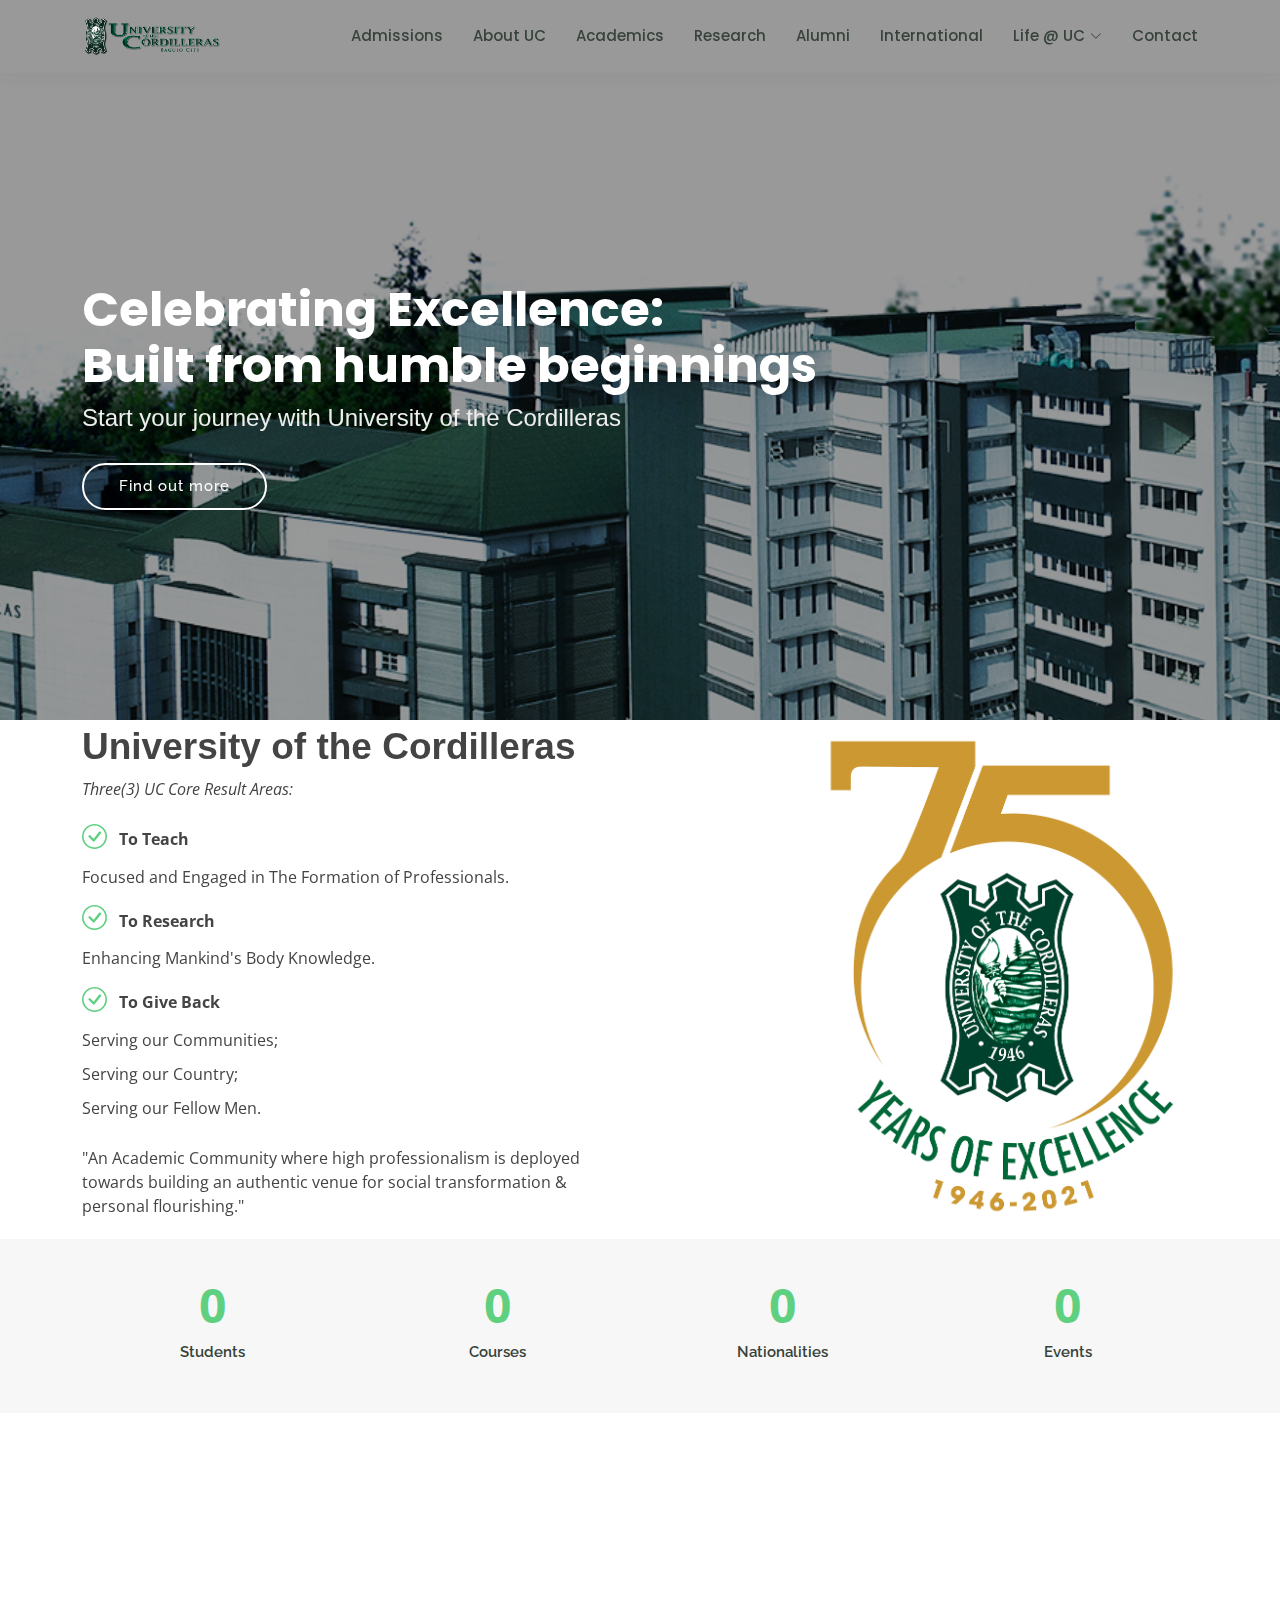
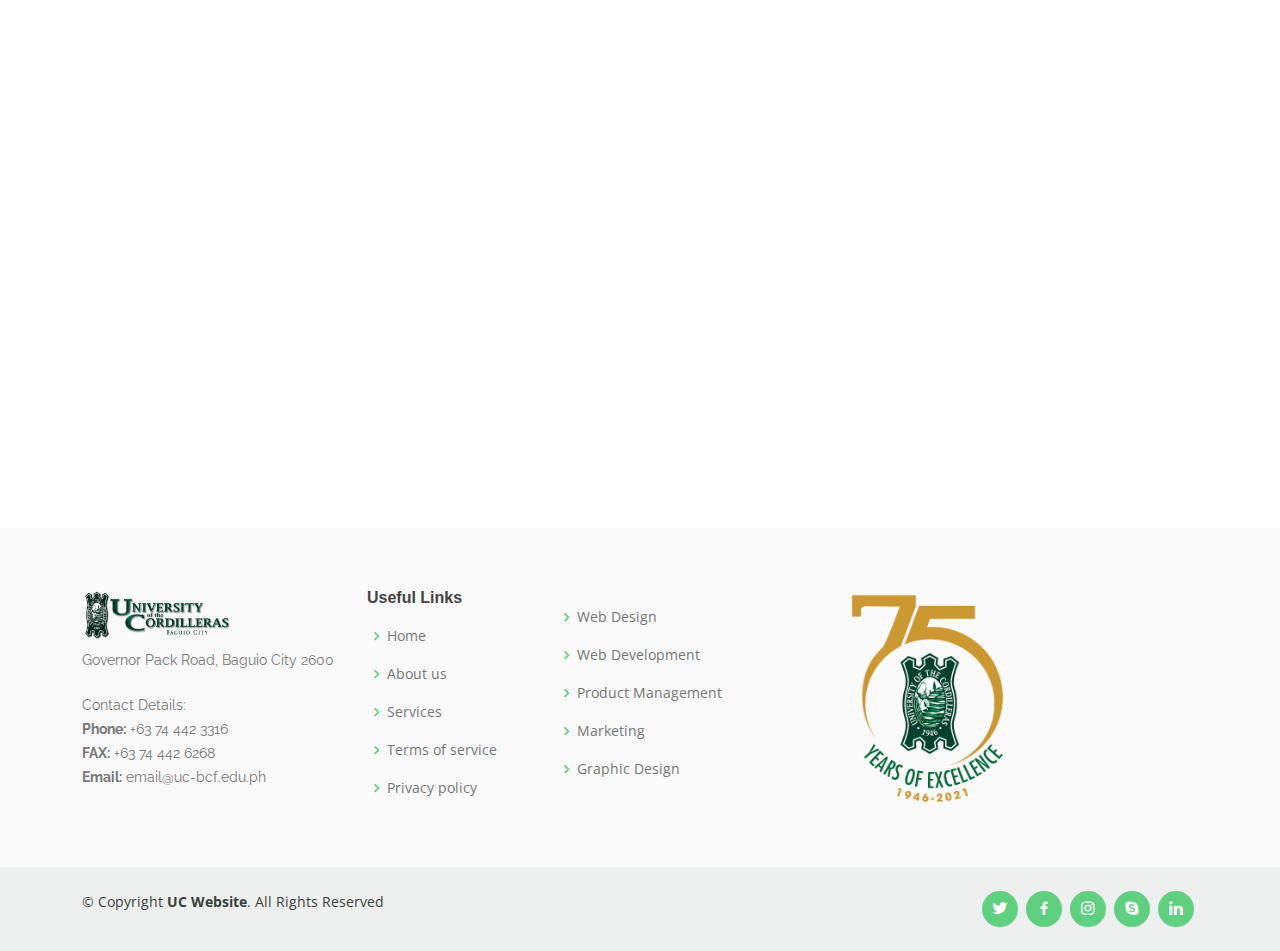
<file: index.html>
<!DOCTYPE html>
<html lang="en">

<head>
  <meta charset="utf-8">
  <meta content="width=device-width, initial-scale=1.0" name="viewport">

  <title>Admission - University of the Cordilleras</title>
  <meta content="" name="description">
  <meta content="" name="keywords">

  <!-- Favicons -->
  <link href="assets/img/logo.png" rel="icon">
  <link href="assets/img/logo.png" rel="apple-touch-icon">

  <!-- Google Fonts -->
  <link href="https://fonts.googleapis.com/css?family=Open+Sans:300,300i,400,400i,600,600i,700,700i|Raleway:300,300i,400,400i,500,500i,600,600i,700,700i|Poppins:300,300i,400,400i,500,500i,600,600i,700,700i" rel="stylesheet">

  <!-- Vendor CSS Files -->
  <link href="assets/vendor/animate.css/animate.min.css" rel="stylesheet">
  <link href="assets/vendor/aos/aos.css" rel="stylesheet">
  <link href="assets/vendor/bootstrap/css/bootstrap.min.css" rel="stylesheet">
  <link href="assets/vendor/bootstrap-icons/bootstrap-icons.css" rel="stylesheet">
  <link href="assets/vendor/boxicons/css/boxicons.min.css" rel="stylesheet">
  <link href="assets/vendor/remixicon/remixicon.css" rel="stylesheet">
  <link href="assets/vendor/swiper/swiper-bundle.min.css" rel="stylesheet">

  <!-- Template Main CSS File -->
  <link href="assets/css/style.css" rel="stylesheet">

  <!-- =======================================================
  * Template Name: Mentor - v4.7.0
  * Template URL: https://bootstrapmade.com/mentor-free-education-bootstrap-theme/
  * Author: BootstrapMade.com
  * License: https://bootstrapmade.com/license/
  ======================================================== -->
</head>

<body>

  <!-- ======= Header ======= -->
  <header id="header" class="fixed-top">
    <div class="container d-flex align-items-center">

      <h1 class="logo me-auto"><a href="index.html"> <img _ngcontent-gis-c18="" src="img/uc.png" alt="University of the Cordilleras" class="ng-tns-c18-0"> </a></h1>
      <!-- Uncomment below if you prefer to use an image logo -->
      <!-- <a href="index.html" class="logo me-auto"><img src="assets/img/logo.png" alt="" class="img-fluid"></a>-->

      <nav id="navbar" class="navbar order-last order-lg-0">
        <ul>
          <li><a href="index.html">Admissions</a></li>
          <li><a href="about.html">About UC</a></li>
          <li><a href="courses.html">Academics</a></li>
          <li><a href="trainers.html">Research</a></li>
          <li><a href="events.html">Alumni</a></li>
          <li><a href="pricing.html">International</a></li>

          <li class="dropdown"><a href="#"><span>Life @ UC</span> <i class="bi bi-chevron-down"></i></a>
            <ul>
              <li><a href="https://www.uc-bcf.edu.ph/career-center">Career Center</a></li>
              <li><a href="https://www.uc-bcf.edu.ph/center-for-creative-productions">Center for Creative Productions</a></li>
              <li><a href="https://www.uc-bcf.edu.ph/sports-development-office">Sports Development Office</a></li>
              <li><a href="https://www.uc-bcf.edu.ph/legal-aid-clinic">Legal Aid Clinic</a></li>
              <li><a href="https://www.uc-bcf.edu.ph/guidance-and-counseling">Guidance and Counseling</a></li>
              <li><a href="https://www.uc-bcf.edu.ph/libraries">Libraries</a></li>
              <li><a href="https://www.uc-bcf.edu.ph/registrar">Registrar</a></li>
              <li><a href="https://www.uc-bcf.edu.ph/student-welfare-and-development">Student and Welfare Development</a></li>
              <li><a href="https://www.uc-bcf.edu.ph/student-welfare-services">Student Welfare Services</a></li>
            </ul>
          </li>
          <li><a href="contact.html">Contact</a></li>
        </ul>
        <i class="bi bi-list mobile-nav-toggle"></i>
      </nav><!-- .navbar -->

     

    </div>
  </header><!-- End Header -->

  <!-- ======= Hero Section ======= -->
  
  <section id="hero"  class="d-flex justify-content-center align-items-center">
    <div class="container position-relative" data-aos="zoom-in" data-aos-delay="100">
      <h1>Celebrating Excellence:<br>Built from humble beginnings</h1>
      <h2>Start your journey with University of the Cordilleras</h2>
      <a href="courses.html" class="btn-get-started">Find out more</a>
    </div>
  </section><!-- End Hero -->

  <main id="main">

    <!-- ======= About Section Tanya ======= --> 
    <section id="about" class="about">
      <div class="container" data-aos="fade-up">

        <div class="row" >
          <div class="col-lg-6 order-1 order-lg-2" data-aos="fade-left" data-aos-delay="100">
            <img src="assets/img/uc2.jpg" height="400px" width="390px"  class="img-fluid" alt="" style="float:right;" >
          </div>
          <div class="col-lg-6 pt-4 pt-lg-0 order-2 order-lg-1 content">
            <h3>University of the Cordilleras</h3>
            <p class="fst-italic">
              Three(3) UC Core Result Areas:
            </p>
            <ul>
              <li><i class="bi bi-check-circle"></i> <b>To Teach </b> </li>
              <li>Focused and Engaged in The Formation of Professionals.</li>
              <li><i class="bi bi-check-circle"></i> <b>To Research </b> </li>
              <li>Enhancing Mankind's Body Knowledge.</li>
              <li><i class="bi bi-check-circle"></i> <b>To Give Back </b> </li>
              <li>Serving our Communities;</li>
              <li>Serving our Country;</li>
              <li>Serving our Fellow Men.</li>
            </ul>
            <p>
            "An Academic Community where high professionalism is deployed towards building an authentic venue for social transformation & personal flourishing."
            </p>

          </div>
        </div>

      </div>
    </section><!-- End About Section Tanya -->

    <!-- ======= Counts Section ======= -->
    <section id="counts" class="counts section-bg">
      <div class="container">

        <div class="row counters">

          <div class="col-lg-3 col-6 text-center">
            <span data-purecounter-start="0" data-purecounter-end="18000" data-purecounter-duration="1" class="purecounter"></span>
            <p>Students</p>
          </div>

          <div class="col-lg-3 col-6 text-center">
            <span data-purecounter-start="0" data-purecounter-end="10" data-purecounter-duration="1" class="purecounter"></span>
            <p>Courses</p>
          </div>

          <div class="col-lg-3 col-6 text-center">
            <span data-purecounter-start="0" data-purecounter-end="37" data-purecounter-duration="1" class="purecounter"></span>
            <p>Nationalities</p>
          </div>

          <div class="col-lg-3 col-6 text-center">
            <span data-purecounter-start="0" data-purecounter-end="399" data-purecounter-duration="1" class="purecounter"></span>
            <p>Events</p>
          </div>

        </div>

      </div>
    </section><!-- End Counts Section -->

    <!-- ======= Popular Courses Section ======= -->
    <section id="popular-courses" class="courses">
      <div class="container" data-aos="fade-up">

        <div class="section-title">
          <h2>Courses</h2>
          <p>Popular Courses</p>
        </div>

        <div class="row" data-aos="zoom-in" data-aos-delay="100">

          <div class="col-lg-4 col-md-6 d-flex align-items-stretch">
            <div class="course-item">
              <img src="assets/img/it.jpg" class="img-fluid" alt="...">
              <div class="course-content">
                <div class="d-flex justify-content-between align-items-center mb-3">
                  <h4>Information Technology</h4>
                  <p class="price"></p>
                </div>

                <h3><a href="https://www.uc-bcf.edu.ph/college/of/information-technology-and-computer-science">Information Technology & Computer Science</a></h3>
                <p>The CITCS mission is to provide competent instruction geared towards the development of responsible Information Technology (IT) professionals equipped with skills and strong moral values, thus, becoming the preferred source of services and manpower.</p>
                <div class="trainer d-flex justify-content-between align-items-center">
                  <div class="trainer-profile d-flex align-items-center">
                    <img src="assets/img/citcs.png" class="img-fluid" alt="">
                    <span>IT & CS</span>
                  </div>
                  <div class="trainer-rank d-flex align-items-center">
                    <i class="bx bx-user"></i>&nbsp;50
                    &nbsp;&nbsp;
                    <i class="bx bx-heart"></i>&nbsp;65
                  </div>
                </div>
              </div>
            </div>
          </div> <!-- End Course Item-->

          <div class="col-lg-4 col-md-6 d-flex align-items-stretch mt-4 mt-md-0">
            <div class="course-item">
              <img src="assets/img/pulis.jpg" class="img-fluid" alt="...">
              <div class="course-content">
                <div class="d-flex justify-content-between align-items-center mb-3">
                  <h4>Crimimology</h4>
                  <p class="price"></p>
                </div>

                <h3><a href="https://www.uc-bcf.edu.ph/college/of/criminal-justice-education">Criminal Juctice Education</a></h3>
                <p>The College of Criminal Justice Education, adhering to the UC Philosophy, recognizes its vital role in enhancing relevant and responsive education in the field of Criminal Justice. Into the 21st century, the College of Criminal Justice Education as a center of excellence envisions itself as an institution providing quality instruction and effective. </p>
                <div class="trainer d-flex justify-content-between align-items-center">
                  <div class="trainer-profile d-flex align-items-center">
                    <img src="assets/img/ccje_logo.png" class="img-fluid" alt="">
                    <span>Criminology</span>
                  </div>
                  <div class="trainer-rank d-flex align-items-center">
                    <i class="bx bx-user"></i>&nbsp;35
                    &nbsp;&nbsp;
                    <i class="bx bx-heart"></i>&nbsp;42
                  </div>
                </div>
              </div>
            </div>
          </div> <!-- End Course Item-->

          <div class="col-lg-4 col-md-6 d-flex align-items-stretch mt-4 mt-lg-0">
            <div class="course-item">
              <img src="assets/img/nurse.jpg" class="img-fluid" alt="...">
              <div class="course-content">
                <div class="d-flex justify-content-between align-items-center mb-3">
                  <h4>Nursing</h4>
                  <p class="price"></p>
                </div>

                <h3><a href="https://www.uc-bcf.edu.ph/college/of/nursing">Nursing</a></h3>
                <p>UC College of Nursing envisions itself as a community of dedicated, responsible scholars providing quality education to develop committed, compassionate and culturally bound professional nurses.</p>
                <div class="trainer d-flex justify-content-between align-items-center">
                  <div class="trainer-profile d-flex align-items-center">
                    <img src="assets/img/nor.png" class="img-fluid" alt="">
                    <span>Nursing</span>
                  </div>
                  <div class="trainer-rank d-flex align-items-center">
                    <i class="bx bx-user"></i>&nbsp;20
                    &nbsp;&nbsp;
                    <i class="bx bx-heart"></i>&nbsp;85
                  </div>
                </div>
              </div>
            </div>
          </div> <!-- End Course Item-->

        </div>

      </div>
    </section><!-- End Popular Courses Section -->

  </main><!-- End #main -->

  <!-- ======= Footer ======= -->
  <footer id="footer">

    <div class="footer-top">
      <div class="container">
        <div class="row">

          <div class="col-lg-3 col-md-6 footer-contact">
          <h1 class="logo me-auto"><a href="index.html"></a> <img _ngcontent-gis-c18="" src="img/uc.png" height="50px" width="150px" alt="University of the Cordilleras" class="ng-tns-c18-0" > </h1>
            <p>
             Governor Pack Road, Baguio City 2600 </p> <br>

             <p>  Contact Details:  </p>
             <p>
              <strong>Phone:</strong>  +63 74 442 3316<br>
              <strong>FAX:</strong> +63 74 442 6268<br>
              <strong>Email:</strong>  email@uc-bcf.edu.ph<br>
            </p>
          </div>

          <div class="col-lg-2 col-md-6 footer-links">
            <h4>Useful Links</h4>
            <ul>
              <li><i class="bx bx-chevron-right"></i> <a href="#">Home</a></li>
              <li><i class="bx bx-chevron-right"></i> <a href="#">About us</a></li>
              <li><i class="bx bx-chevron-right"></i> <a href="#">Services</a></li>
              <li><i class="bx bx-chevron-right"></i> <a href="#">Terms of service</a></li>
              <li><i class="bx bx-chevron-right"></i> <a href="#">Privacy policy</a></li>
            </ul>
          </div>

          <div class="col-lg-3 col-md-6 footer-links">
            <h4></h4>
            <ul>
              <li><i class="bx bx-chevron-right"></i> <a href="#">Web Design</a></li>
              <li><i class="bx bx-chevron-right"></i> <a href="#">Web Development</a></li>
              <li><i class="bx bx-chevron-right"></i> <a href="#">Product Management</a></li>
              <li><i class="bx bx-chevron-right"></i> <a href="#">Marketing</a></li>
              <li><i class="bx bx-chevron-right"></i> <a href="#">Graphic Design</a></li>
            </ul>
          </div>

          <div class="col-lg-4 col-md-6 footer-newsletter">
            <img src="assets/img/uc2.jpg" height="150px" width="172px" class="img-fluid" alt="">
          </div>

        </div>
      </div>
    </div>

    <div class="container d-md-flex py-4">

      <div class="me-md-auto text-center text-md-start">
        <div class="copyright">
          &copy; Copyright <strong><span>UC Website</span></strong>. All Rights Reserved
        </div>
        <div class="credits">
          <!-- All the links in the footer should remain intact. -->
          <!-- You can delete the links only if you purchased the pro version. -->
          <!-- Licensing information: https://bootstrapmade.com/license/ -->
          <!-- Purchase the pro version with working PHP/AJAX contact form: https://bootstrapmade.com/mentor-free-education-bootstrap-theme/ -->
        </div>
      </div>
      <div class="social-links text-center text-md-right pt-3 pt-md-0">
        <a href="#" class="twitter"><i class="bx bxl-twitter"></i></a>
        <a href="#" class="facebook"><i class="bx bxl-facebook"></i></a>
        <a href="#" class="instagram"><i class="bx bxl-instagram"></i></a>
        <a href="#" class="google-plus"><i class="bx bxl-skype"></i></a>
        <a href="#" class="linkedin"><i class="bx bxl-linkedin"></i></a>
      </div>
    </div>
  </footer><!-- End Footer -->

  <div id="preloader"></div>
  <a href="#" class="back-to-top d-flex align-items-center justify-content-center"><i class="bi bi-arrow-up-short"></i></a>

  <!-- Vendor JS Files -->
  <script src="assets/vendor/purecounter/purecounter.js"></script>
  <script src="assets/vendor/aos/aos.js"></script>
  <script src="assets/vendor/bootstrap/js/bootstrap.bundle.min.js"></script>
  <script src="assets/vendor/swiper/swiper-bundle.min.js"></script>
  <script src="assets/vendor/php-email-form/validate.js"></script>

  <!-- Template Main JS File -->
  <script src="assets/js/main.js"></script>

</body>

</html>
</file>
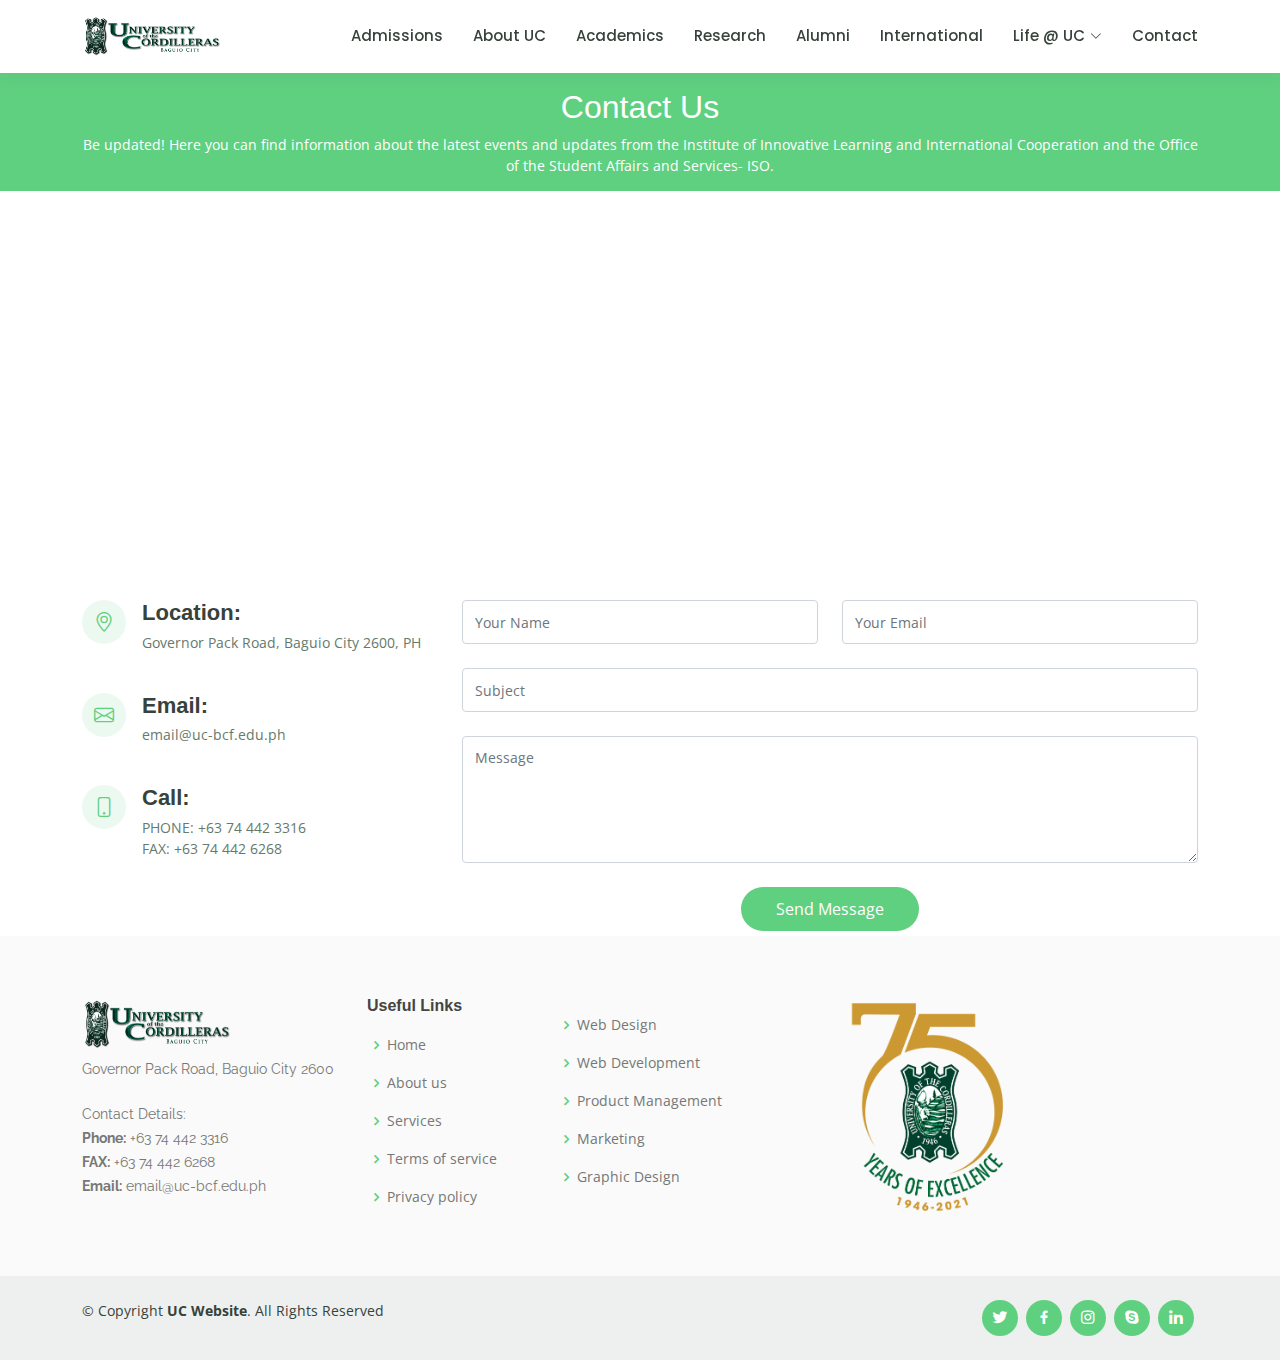
<file: contact.html>
<!DOCTYPE html>
<html lang="en">

<head>
  <meta charset="utf-8">
  <meta content="width=device-width, initial-scale=1.0" name="viewport">

  <title>Contact - University of the Cordilleras</title>
  <meta content="" name="description">
  <meta content="" name="keywords">

  <!-- Favicons -->
  <link href="assets/img/logo.png" rel="icon">
  <link href="assets/img/apple-touch-icon.png" rel="apple-touch-icon">

  <!-- Google Fonts -->
  <link href="https://fonts.googleapis.com/css?family=Open+Sans:300,300i,400,400i,600,600i,700,700i|Raleway:300,300i,400,400i,500,500i,600,600i,700,700i|Poppins:300,300i,400,400i,500,500i,600,600i,700,700i" rel="stylesheet">

  <!-- Vendor CSS Files -->
  <link href="assets/vendor/animate.css/animate.min.css" rel="stylesheet">
  <link href="assets/vendor/aos/aos.css" rel="stylesheet">
  <link href="assets/vendor/bootstrap/css/bootstrap.min.css" rel="stylesheet">
  <link href="assets/vendor/bootstrap-icons/bootstrap-icons.css" rel="stylesheet">
  <link href="assets/vendor/boxicons/css/boxicons.min.css" rel="stylesheet">
  <link href="assets/vendor/remixicon/remixicon.css" rel="stylesheet">
  <link href="assets/vendor/swiper/swiper-bundle.min.css" rel="stylesheet">

  <!-- Template Main CSS File -->
  <link href="assets/css/style.css" rel="stylesheet">

  <!-- =======================================================
  * Template Name: Mentor - v4.7.0
  * Template URL: https://bootstrapmade.com/mentor-free-education-bootstrap-theme/
  * Author: BootstrapMade.com
  * License: https://bootstrapmade.com/license/
  ======================================================== -->
</head>

<body>

  <!-- ======= Header ======= -->
  <header id="header" class="fixed-top">
    <div class="container d-flex align-items-center">

        <h1 class="logo me-auto"><a href="index.html"> <img _ngcontent-gis-c18="" src="img/uc.png" alt="University of the Cordilleras" class="ng-tns-c18-0"> </a></h1>
      <!-- Uncomment below if you prefer to use an image logo -->
      

     <nav id="navbar" class="navbar order-last order-lg-0">
        <ul>
          <li><a href="index.html">Admissions</a></li>
          <li><a href="about.html">About UC</a></li>
          <li><a href="courses.html">Academics</a></li>
          <li><a href="trainers.html">Research</a></li>
          <li><a href="events.html">Alumni</a></li>
          <li><a href="pricing.html">International</a></li>

          <li class="dropdown"><a href="#"><span>Life @ UC</span> <i class="bi bi-chevron-down"></i></a>
            <ul>
              <li><a href="https://www.uc-bcf.edu.ph/career-center">Career Center</a></li>
              <li><a href="https://www.uc-bcf.edu.ph/center-for-creative-productions">Center for Creative Productions</a></li>
              <li><a href="https://www.uc-bcf.edu.ph/sports-development-office">Sports Development Office</a></li>
              <li><a href="https://www.uc-bcf.edu.ph/legal-aid-clinic">Legal Aid Clinic</a></li>
              <li><a href="https://www.uc-bcf.edu.ph/guidance-and-counseling">Guidance and Counseling</a></li>
              <li><a href="https://www.uc-bcf.edu.ph/libraries">Libraries</a></li>
              <li><a href="https://www.uc-bcf.edu.ph/registrar">Registrar</a></li>
              <li><a href="https://www.uc-bcf.edu.ph/student-welfare-and-development">Student and Welfare Development</a></li>
              <li><a href="https://www.uc-bcf.edu.ph/student-welfare-services">Student Welfare Services</a></li>
            </ul>
          </li>
          <li><a href="contact.html">Contact</a></li>
        </ul>
        <i class="bi bi-list mobile-nav-toggle"></i>
      </nav><!-- .navbar -->
      

    </div>
  </header><!-- End Header -->
  <main id="main">

    <!-- ======= Breadcrumbs ======= -->
    <div class="breadcrumbs" data-aos="fade-in">
      <div class="container">
        <h2>Contact Us</h2>
        <p>Be updated! Here you can find information about the latest events and updates from the Institute of Innovative Learning and International Cooperation and the Office of the Student Affairs and Services- ISO. </p>
      </div>
    </div><!-- End Breadcrumbs -->

    <!-- ======= Contact Section ======= -->
    <section id="contact" class="contact">
      <div data-aos="fade-up">
        <iframe style="border:0; width: 100%; height: 350px;" src="https://www.google.com/maps/embed?pb=!1m18!1m12!1m3!1d3827.31534322648!2d120.59566321541841!3d16.408803334605125!2m3!1f0!2f0!3f0!3m2!1i1024!2i768!4f13.1!3m3!1m2!1s0x3391a1426d6ff0fd%3A0xfe9ac4d43fc84157!2sUniversity+of+the+Cordilleras!5e0!3m2!1sen!2sph!4v1449209258816"></iframe>
      </div>

      <div class="container" data-aos="fade-up">

        <div class="row mt-5">

          <div class="col-lg-4">
            <div class="info">
              <div class="address">
                <i class="bi bi-geo-alt"></i>
                <h4>Location:</h4>
                <p>Governor Pack Road, Baguio City 2600, PH</p>
              </div>

              <div class="email">
                <i class="bi bi-envelope"></i>
                <h4>Email:</h4>
                <p> email@uc-bcf.edu.ph</p>
              </div>

              <div class="phone">
                <i class="bi bi-phone"></i>
                <h4>Call:</h4>
                <p>PHONE: +63 74 442 3316</p>
                <p>FAX: +63 74 442 6268</p>
              </div>

            </div>

          </div>

          <div class="col-lg-8 mt-5 mt-lg-0">

            <form action="forms/contact.php" method="post" role="form" class="php-email-form">
              <div class="row">
                <div class="col-md-6 form-group">
                  <input type="text" name="name" class="form-control" id="name" placeholder="Your Name" required>
                </div>
                <div class="col-md-6 form-group mt-3 mt-md-0">
                  <input type="email" class="form-control" name="email" id="email" placeholder="Your Email" required>
                </div>
              </div>
              <div class="form-group mt-3">
                <input type="text" class="form-control" name="subject" id="subject" placeholder="Subject" required>
              </div>
              <div class="form-group mt-3">
                <textarea class="form-control" name="message" rows="5" placeholder="Message" required></textarea>
              </div>
              <div class="my-3">
                <div class="loading">Loading</div>
                <div class="error-message"></div>
                <div class="sent-message">Your message has been sent. Thank you!</div>
              </div>
              <div class="text-center"><button type="submit">Send Message</button></div>
            </form>

          </div>

        </div>

      </div>
    </section><!-- End Contact Section -->

  </main><!-- End #main -->

   <!-- ======= Footer ======= -->
  <footer id="footer">

    <div class="footer-top">
      <div class="container">
        <div class="row">

          <div class="col-lg-3 col-md-6 footer-contact">
          <h1 class="logo me-auto"><a href="index.html"></a> <img _ngcontent-gis-c18="" src="img/uc.png" height="50px" width="150px" alt="University of the Cordilleras" class="ng-tns-c18-0" > </h1>
            <p>
             Governor Pack Road, Baguio City 2600 </p> <br>

             <p>  Contact Details:  </p>
             <p>
              <strong>Phone:</strong>  +63 74 442 3316<br>
              <strong>FAX:</strong> +63 74 442 6268<br>
              <strong>Email:</strong>  email@uc-bcf.edu.ph<br>
            </p>
          </div>

          <div class="col-lg-2 col-md-6 footer-links">
            <h4>Useful Links</h4>
            <ul>
              <li><i class="bx bx-chevron-right"></i> <a href="#">Home</a></li>
              <li><i class="bx bx-chevron-right"></i> <a href="#">About us</a></li>
              <li><i class="bx bx-chevron-right"></i> <a href="#">Services</a></li>
              <li><i class="bx bx-chevron-right"></i> <a href="#">Terms of service</a></li>
              <li><i class="bx bx-chevron-right"></i> <a href="#">Privacy policy</a></li>
            </ul>
          </div>

          <div class="col-lg-3 col-md-6 footer-links">
            <h4></h4>
            <ul>
              <li><i class="bx bx-chevron-right"></i> <a href="#">Web Design</a></li>
              <li><i class="bx bx-chevron-right"></i> <a href="#">Web Development</a></li>
              <li><i class="bx bx-chevron-right"></i> <a href="#">Product Management</a></li>
              <li><i class="bx bx-chevron-right"></i> <a href="#">Marketing</a></li>
              <li><i class="bx bx-chevron-right"></i> <a href="#">Graphic Design</a></li>
            </ul>
          </div>

          <div class="col-lg-4 col-md-6 footer-newsletter">
            <img src="assets/img/uc2.jpg" height="150px" width="172px" class="img-fluid" alt="">
          </div>

        </div>
      </div>
    </div>

    <div class="container d-md-flex py-4">

      <div class="me-md-auto text-center text-md-start">
        <div class="copyright">
          &copy; Copyright <strong><span>UC Website</span></strong>. All Rights Reserved
        </div>
        <div class="credits">
          <!-- All the links in the footer should remain intact. -->
          <!-- You can delete the links only if you purchased the pro version. -->
          <!-- Licensing information: https://bootstrapmade.com/license/ -->
          <!-- Purchase the pro version with working PHP/AJAX contact form: https://bootstrapmade.com/mentor-free-education-bootstrap-theme/ -->
        </div>
      </div>
      <div class="social-links text-center text-md-right pt-3 pt-md-0">
        <a href="#" class="twitter"><i class="bx bxl-twitter"></i></a>
        <a href="#" class="facebook"><i class="bx bxl-facebook"></i></a>
        <a href="#" class="instagram"><i class="bx bxl-instagram"></i></a>
        <a href="#" class="google-plus"><i class="bx bxl-skype"></i></a>
        <a href="#" class="linkedin"><i class="bx bxl-linkedin"></i></a>
      </div>
    </div>
  </footer><!-- End Footer -->

  <div id="preloader"></div>
  <a href="#" class="back-to-top d-flex align-items-center justify-content-center"><i class="bi bi-arrow-up-short"></i></a>

  <!-- Vendor JS Files -->
  <script src="assets/vendor/purecounter/purecounter.js"></script>
  <script src="assets/vendor/aos/aos.js"></script>
  <script src="assets/vendor/bootstrap/js/bootstrap.bundle.min.js"></script>
  <script src="assets/vendor/swiper/swiper-bundle.min.js"></script>
  <script src="assets/vendor/php-email-form/validate.js"></script>

  <!-- Template Main JS File -->
  <script src="assets/js/main.js"></script>

</body>

</html>
</file>
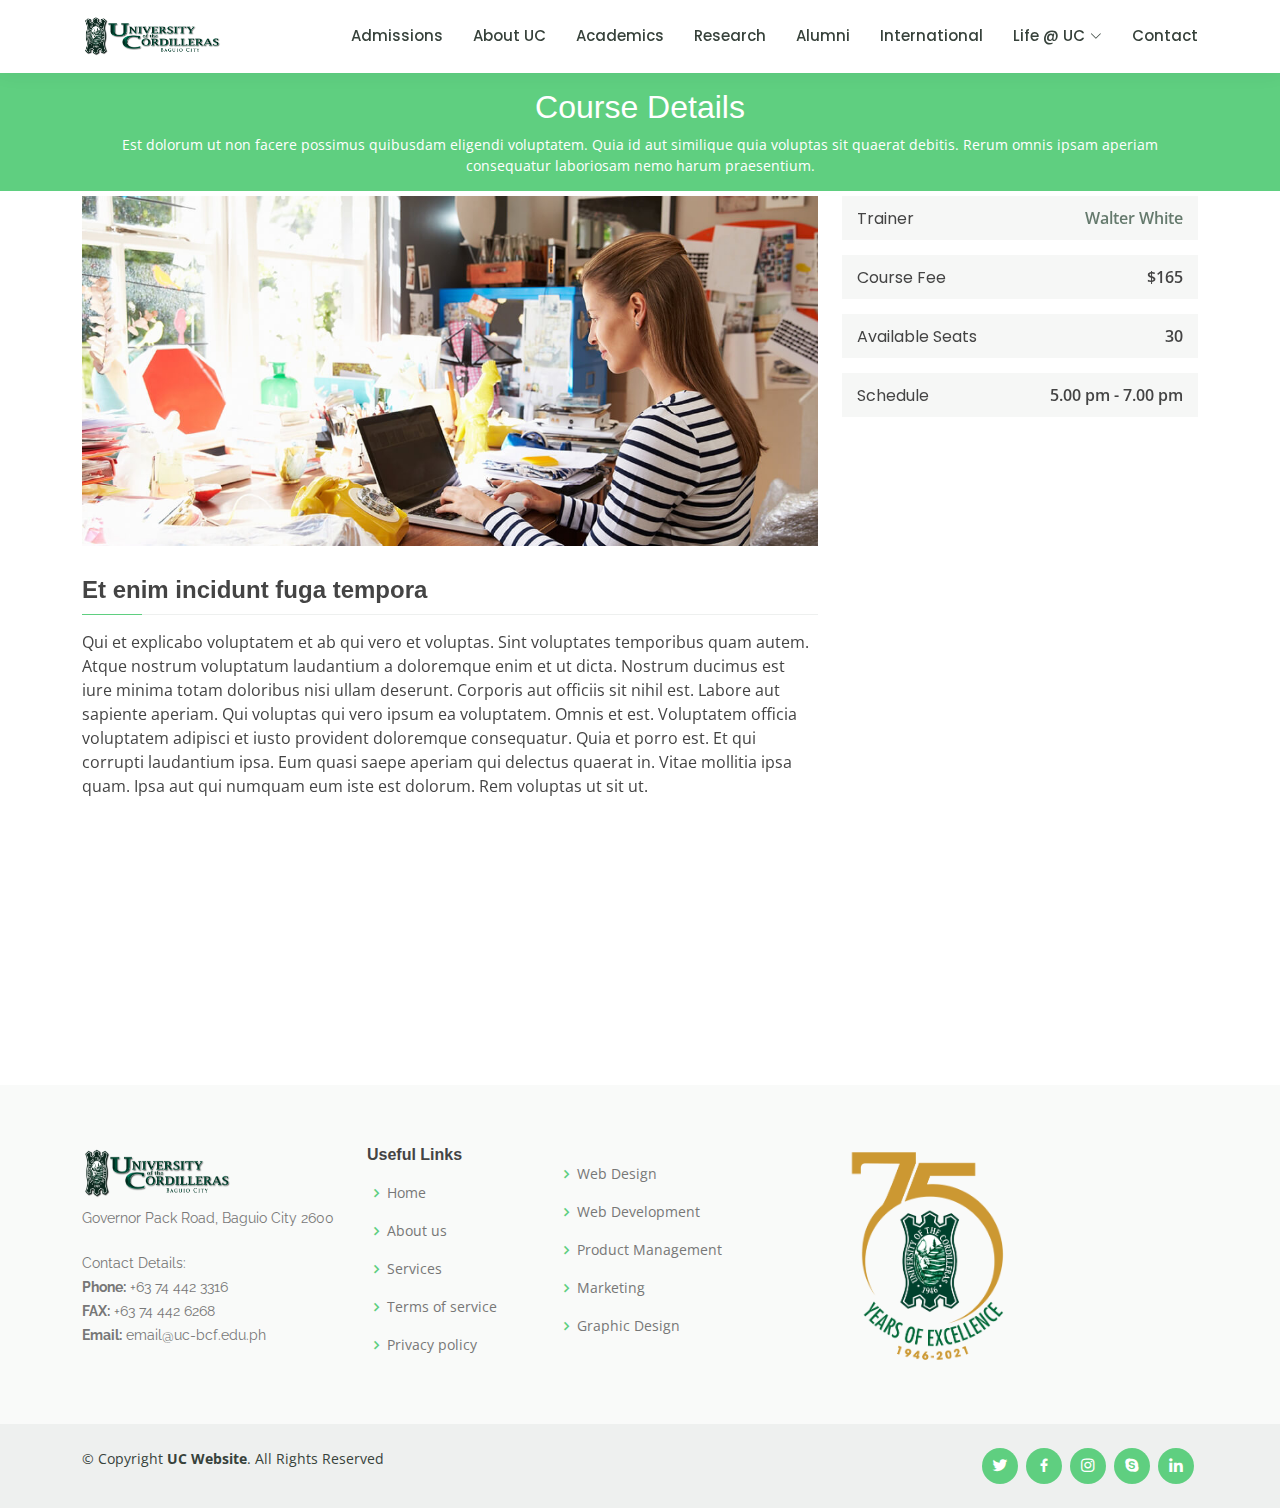
<file: course-details.html>
<!DOCTYPE html>
<html lang="en">

<head>
  <meta charset="utf-8">
  <meta content="width=device-width, initial-scale=1.0" name="viewport">

  <title>Course Details - University of the Cordilleras</title>
  <meta content="" name="description">
  <meta content="" name="keywords">

  <!-- Favicons -->
  <link href="assets/img/logo.png" rel="icon">
  <link href="assets/img/apple-touch-icon.png" rel="apple-touch-icon">

  <!-- Google Fonts -->
  <link href="https://fonts.googleapis.com/css?family=Open+Sans:300,300i,400,400i,600,600i,700,700i|Raleway:300,300i,400,400i,500,500i,600,600i,700,700i|Poppins:300,300i,400,400i,500,500i,600,600i,700,700i" rel="stylesheet">

  <!-- Vendor CSS Files -->
  <link href="assets/vendor/animate.css/animate.min.css" rel="stylesheet">
  <link href="assets/vendor/aos/aos.css" rel="stylesheet">
  <link href="assets/vendor/bootstrap/css/bootstrap.min.css" rel="stylesheet">
  <link href="assets/vendor/bootstrap-icons/bootstrap-icons.css" rel="stylesheet">
  <link href="assets/vendor/boxicons/css/boxicons.min.css" rel="stylesheet">
  <link href="assets/vendor/remixicon/remixicon.css" rel="stylesheet">
  <link href="assets/vendor/swiper/swiper-bundle.min.css" rel="stylesheet">

  <!-- Template Main CSS File -->
  <link href="assets/css/style.css" rel="stylesheet">

  <!-- =======================================================
  * Template Name: Mentor - v4.7.0
  * Template URL: https://bootstrapmade.com/mentor-free-education-bootstrap-theme/
  * Author: BootstrapMade.com
  * License: https://bootstrapmade.com/license/
  ======================================================== -->
</head>

<body>

  <!-- ======= Header ======= -->
  <header id="header" class="fixed-top">
    <div class="container d-flex align-items-center">

        <h1 class="logo me-auto"><a href="index.html"> <img _ngcontent-gis-c18="" src="img/uc.png" alt="University of the Cordilleras" class="ng-tns-c18-0"> </a></h1>
      <!-- Uncomment below if you prefer to use an image logo -->
     

     <nav id="navbar" class="navbar order-last order-lg-0">
        <ul>
          <li><a href="index.html">Admissions</a></li>
          <li><a href="about.html">About UC</a></li>
          <li><a href="courses.html">Academics</a></li>
          <li><a href="trainers.html">Research</a></li>
          <li><a href="events.html">Alumni</a></li>
          <li><a href="pricing.html">International</a></li>

          <li class="dropdown"><a href="#"><span>Life @ UC</span> <i class="bi bi-chevron-down"></i></a>
            <ul>
              <li><a href="https://www.uc-bcf.edu.ph/career-center">Career Center</a></li>
              <li><a href="https://www.uc-bcf.edu.ph/center-for-creative-productions">Center for Creative Productions</a></li>
              <li><a href="https://www.uc-bcf.edu.ph/sports-development-office">Sports Development Office</a></li>
              <li><a href="https://www.uc-bcf.edu.ph/legal-aid-clinic">Legal Aid Clinic</a></li>
              <li><a href="https://www.uc-bcf.edu.ph/guidance-and-counseling">Guidance and Counseling</a></li>
              <li><a href="https://www.uc-bcf.edu.ph/libraries">Libraries</a></li>
              <li><a href="https://www.uc-bcf.edu.ph/registrar">Registrar</a></li>
              <li><a href="https://www.uc-bcf.edu.ph/student-welfare-and-development">Student and Welfare Development</a></li>
              <li><a href="https://www.uc-bcf.edu.ph/student-welfare-services">Student Welfare Services</a></li>
            </ul>
          </li>
          <li><a href="contact.html">Contact</a></li>
        </ul>
        <i class="bi bi-list mobile-nav-toggle"></i>
      </nav><!-- .navbar -->
      

    </div>
  </header><!-- End Header -->
  <main id="main">

    <!-- ======= Breadcrumbs ======= -->
    <div class="breadcrumbs" data-aos="fade-in">
      <div class="container">
        <h2>Course Details</h2>
        <p>Est dolorum ut non facere possimus quibusdam eligendi voluptatem. Quia id aut similique quia voluptas sit quaerat debitis. Rerum omnis ipsam aperiam consequatur laboriosam nemo harum praesentium. </p>
      </div>
    </div><!-- End Breadcrumbs -->

    <!-- ======= Cource Details Section ======= -->
    <section id="course-details" class="course-details">
      <div class="container" data-aos="fade-up">

        <div class="row">
          <div class="col-lg-8">
            <img src="assets/img/course-details.jpg" class="img-fluid" alt="">
            <h3>Et enim incidunt fuga tempora</h3>
            <p>
              Qui et explicabo voluptatem et ab qui vero et voluptas. Sint voluptates temporibus quam autem. Atque nostrum voluptatum laudantium a doloremque enim et ut dicta. Nostrum ducimus est iure minima totam doloribus nisi ullam deserunt. Corporis aut officiis sit nihil est. Labore aut sapiente aperiam.
              Qui voluptas qui vero ipsum ea voluptatem. Omnis et est. Voluptatem officia voluptatem adipisci et iusto provident doloremque consequatur. Quia et porro est. Et qui corrupti laudantium ipsa.
              Eum quasi saepe aperiam qui delectus quaerat in. Vitae mollitia ipsa quam. Ipsa aut qui numquam eum iste est dolorum. Rem voluptas ut sit ut.
            </p>
          </div>
          <div class="col-lg-4">

            <div class="course-info d-flex justify-content-between align-items-center">
              <h5>Trainer</h5>
              <p><a href="#">Walter White</a></p>
            </div>

            <div class="course-info d-flex justify-content-between align-items-center">
              <h5>Course Fee</h5>
              <p>$165</p>
            </div>

            <div class="course-info d-flex justify-content-between align-items-center">
              <h5>Available Seats</h5>
              <p>30</p>
            </div>

            <div class="course-info d-flex justify-content-between align-items-center">
              <h5>Schedule</h5>
              <p>5.00 pm - 7.00 pm</p>
            </div>

          </div>
        </div>

      </div>
    </section><!-- End Cource Details Section -->

    <!-- ======= Cource Details Tabs Section ======= -->
    <section id="cource-details-tabs" class="cource-details-tabs">
      <div class="container" data-aos="fade-up">

        <div class="row">
          <div class="col-lg-3">
            <ul class="nav nav-tabs flex-column">
              <li class="nav-item">
                <a class="nav-link active show" data-bs-toggle="tab" href="#tab-1">Modi sit est</a>
              </li>
              <li class="nav-item">
                <a class="nav-link" data-bs-toggle="tab" href="#tab-2">Unde praesentium sed</a>
              </li>
              <li class="nav-item">
                <a class="nav-link" data-bs-toggle="tab" href="#tab-3">Pariatur explicabo vel</a>
              </li>
              <li class="nav-item">
                <a class="nav-link" data-bs-toggle="tab" href="#tab-4">Nostrum qui quasi</a>
              </li>
              <li class="nav-item">
                <a class="nav-link" data-bs-toggle="tab" href="#tab-5">Iusto ut expedita aut</a>
              </li>
            </ul>
          </div>
          <div class="col-lg-9 mt-4 mt-lg-0">
            <div class="tab-content">
              <div class="tab-pane active show" id="tab-1">
                <div class="row">
                  <div class="col-lg-8 details order-2 order-lg-1">
                    <h3>Architecto ut aperiam autem id</h3>
                    <p class="fst-italic">Qui laudantium consequatur laborum sit qui ad sapiente dila parde sonata raqer a videna mareta paulona marka</p>
                    <p>Et nobis maiores eius. Voluptatibus ut enim blanditiis atque harum sint. Laborum eos ipsum ipsa odit magni. Incidunt hic ut molestiae aut qui. Est repellat minima eveniet eius et quis magni nihil. Consequatur dolorem quaerat quos qui similique accusamus nostrum rem vero</p>
                  </div>
                  <div class="col-lg-4 text-center order-1 order-lg-2">
                    <img src="assets/img/course-details-tab-1.png" alt="" class="img-fluid">
                  </div>
                </div>
              </div>
              <div class="tab-pane" id="tab-2">
                <div class="row">
                  <div class="col-lg-8 details order-2 order-lg-1">
                    <h3>Et blanditiis nemo veritatis excepturi</h3>
                    <p class="fst-italic">Qui laudantium consequatur laborum sit qui ad sapiente dila parde sonata raqer a videna mareta paulona marka</p>
                    <p>Ea ipsum voluptatem consequatur quis est. Illum error ullam omnis quia et reiciendis sunt sunt est. Non aliquid repellendus itaque accusamus eius et velit ipsa voluptates. Optio nesciunt eaque beatae accusamus lerode pakto madirna desera vafle de nideran pal</p>
                  </div>
                  <div class="col-lg-4 text-center order-1 order-lg-2">
                    <img src="assets/img/course-details-tab-2.png" alt="" class="img-fluid">
                  </div>
                </div>
              </div>
              <div class="tab-pane" id="tab-3">
                <div class="row">
                  <div class="col-lg-8 details order-2 order-lg-1">
                    <h3>Impedit facilis occaecati odio neque aperiam sit</h3>
                    <p class="fst-italic">Eos voluptatibus quo. Odio similique illum id quidem non enim fuga. Qui natus non sunt dicta dolor et. In asperiores velit quaerat perferendis aut</p>
                    <p>Iure officiis odit rerum. Harum sequi eum illum corrupti culpa veritatis quisquam. Neque necessitatibus illo rerum eum ut. Commodi ipsam minima molestiae sed laboriosam a iste odio. Earum odit nesciunt fugiat sit ullam. Soluta et harum voluptatem optio quae</p>
                  </div>
                  <div class="col-lg-4 text-center order-1 order-lg-2">
                    <img src="assets/img/course-details-tab-3.png" alt="" class="img-fluid">
                  </div>
                </div>
              </div>
              <div class="tab-pane" id="tab-4">
                <div class="row">
                  <div class="col-lg-8 details order-2 order-lg-1">
                    <h3>Fuga dolores inventore laboriosam ut est accusamus laboriosam dolore</h3>
                    <p class="fst-italic">Totam aperiam accusamus. Repellat consequuntur iure voluptas iure porro quis delectus</p>
                    <p>Eaque consequuntur consequuntur libero expedita in voluptas. Nostrum ipsam necessitatibus aliquam fugiat debitis quis velit. Eum ex maxime error in consequatur corporis atque. Eligendi asperiores sed qui veritatis aperiam quia a laborum inventore</p>
                  </div>
                  <div class="col-lg-4 text-center order-1 order-lg-2">
                    <img src="assets/img/course-details-tab-4.png" alt="" class="img-fluid">
                  </div>
                </div>
              </div>
              <div class="tab-pane" id="tab-5">
                <div class="row">
                  <div class="col-lg-8 details order-2 order-lg-1">
                    <h3>Est eveniet ipsam sindera pad rone matrelat sando reda</h3>
                    <p class="fst-italic">Omnis blanditiis saepe eos autem qui sunt debitis porro quia.</p>
                    <p>Exercitationem nostrum omnis. Ut reiciendis repudiandae minus. Omnis recusandae ut non quam ut quod eius qui. Ipsum quia odit vero atque qui quibusdam amet. Occaecati sed est sint aut vitae molestiae voluptate vel</p>
                  </div>
                  <div class="col-lg-4 text-center order-1 order-lg-2">
                    <img src="assets/img/course-details-tab-5.png" alt="" class="img-fluid">
                  </div>
                </div>
              </div>
            </div>
          </div>
        </div>

      </div>
    </section><!-- End Cource Details Tabs Section -->

  </main><!-- End #main -->

   <!-- ======= Footer ======= -->
  <footer id="footer">

    <div class="footer-top">
      <div class="container">
        <div class="row">

          <div class="col-lg-3 col-md-6 footer-contact">
          <h1 class="logo me-auto"><a href="index.html"></a> <img _ngcontent-gis-c18="" src="img/uc.png" height="50px" width="150px" alt="University of the Cordilleras" class="ng-tns-c18-0" > </h1>
            <p>
             Governor Pack Road, Baguio City 2600 </p> <br>

             <p>  Contact Details:  </p>
             <p>
              <strong>Phone:</strong>  +63 74 442 3316<br>
              <strong>FAX:</strong> +63 74 442 6268<br>
              <strong>Email:</strong>  email@uc-bcf.edu.ph<br>
            </p>
          </div>

          <div class="col-lg-2 col-md-6 footer-links">
            <h4>Useful Links</h4>
            <ul>
              <li><i class="bx bx-chevron-right"></i> <a href="#">Home</a></li>
              <li><i class="bx bx-chevron-right"></i> <a href="#">About us</a></li>
              <li><i class="bx bx-chevron-right"></i> <a href="#">Services</a></li>
              <li><i class="bx bx-chevron-right"></i> <a href="#">Terms of service</a></li>
              <li><i class="bx bx-chevron-right"></i> <a href="#">Privacy policy</a></li>
            </ul>
          </div>

          <div class="col-lg-3 col-md-6 footer-links">
            <h4></h4>
            <ul>
              <li><i class="bx bx-chevron-right"></i> <a href="#">Web Design</a></li>
              <li><i class="bx bx-chevron-right"></i> <a href="#">Web Development</a></li>
              <li><i class="bx bx-chevron-right"></i> <a href="#">Product Management</a></li>
              <li><i class="bx bx-chevron-right"></i> <a href="#">Marketing</a></li>
              <li><i class="bx bx-chevron-right"></i> <a href="#">Graphic Design</a></li>
            </ul>
          </div>

          <div class="col-lg-4 col-md-6 footer-newsletter">
            <img src="assets/img/uc2.jpg" height="150px" width="172px" class="img-fluid" alt="">
          </div>

        </div>
      </div>
    </div>

    <div class="container d-md-flex py-4">

      <div class="me-md-auto text-center text-md-start">
        <div class="copyright">
          &copy; Copyright <strong><span>UC Website</span></strong>. All Rights Reserved
        </div>
        <div class="credits">
          <!-- All the links in the footer should remain intact. -->
          <!-- You can delete the links only if you purchased the pro version. -->
          <!-- Licensing information: https://bootstrapmade.com/license/ -->
          <!-- Purchase the pro version with working PHP/AJAX contact form: https://bootstrapmade.com/mentor-free-education-bootstrap-theme/ -->
        </div>
      </div>
      <div class="social-links text-center text-md-right pt-3 pt-md-0">
        <a href="#" class="twitter"><i class="bx bxl-twitter"></i></a>
        <a href="#" class="facebook"><i class="bx bxl-facebook"></i></a>
        <a href="#" class="instagram"><i class="bx bxl-instagram"></i></a>
        <a href="#" class="google-plus"><i class="bx bxl-skype"></i></a>
        <a href="#" class="linkedin"><i class="bx bxl-linkedin"></i></a>
      </div>
    </div>
  </footer><!-- End Footer -->
  <div id="preloader"></div>
  <a href="#" class="back-to-top d-flex align-items-center justify-content-center"><i class="bi bi-arrow-up-short"></i></a>

  <!-- Vendor JS Files -->
  <script src="assets/vendor/purecounter/purecounter.js"></script>
  <script src="assets/vendor/aos/aos.js"></script>
  <script src="assets/vendor/bootstrap/js/bootstrap.bundle.min.js"></script>
  <script src="assets/vendor/swiper/swiper-bundle.min.js"></script>
  <script src="assets/vendor/php-email-form/validate.js"></script>

  <!-- Template Main JS File -->
  <script src="assets/js/main.js"></script>

</body>

</html>
</file>
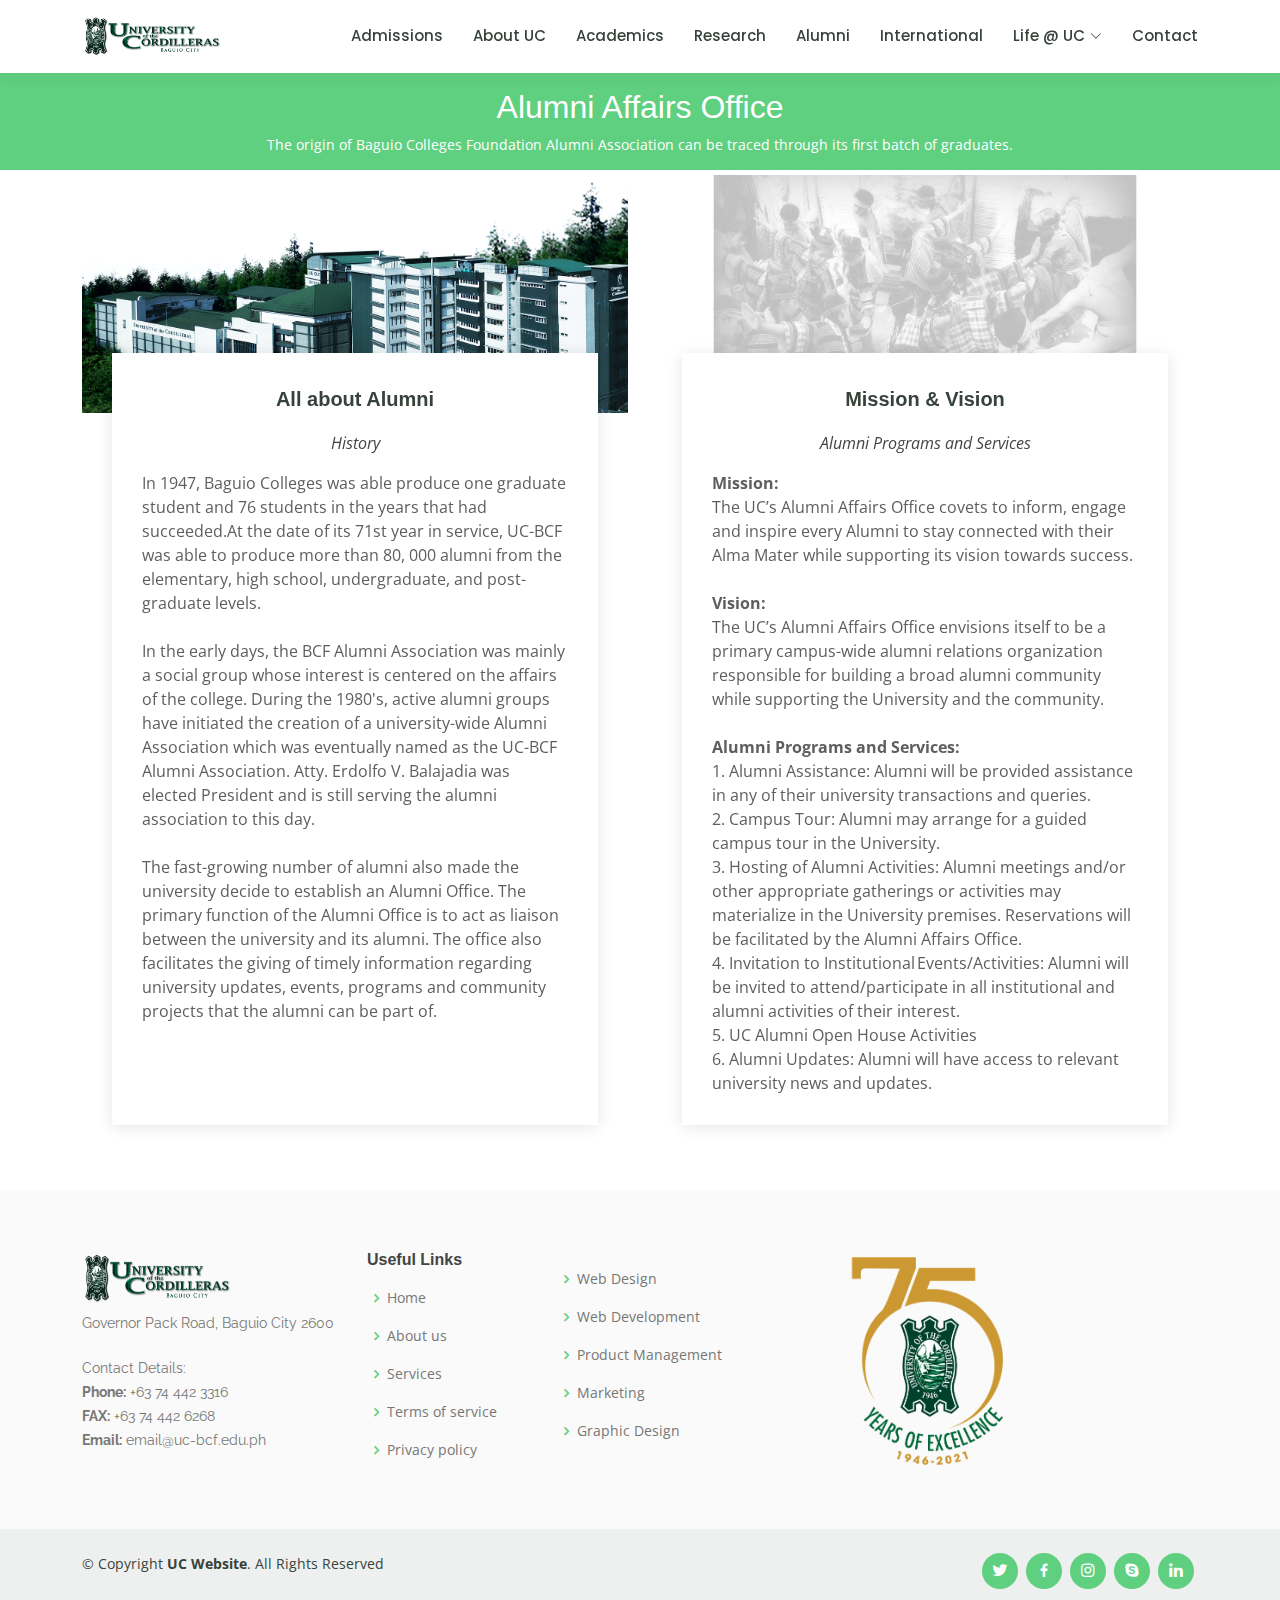
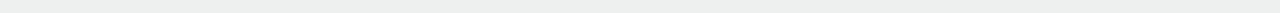
<file: events.html>
<!DOCTYPE html>
<html lang="en">

<head>
  <meta charset="utf-8">
  <meta content="width=device-width, initial-scale=1.0" name="viewport">

  <title>Alumni - University of the Cordilleras</title>
  <meta content="" name="description">
  <meta content="" name="keywords">

  <!-- Favicons -->
  <link href="assets/img/logo.png" rel="icon">
  <link href="assets/img/apple-touch-icon.png" rel="apple-touch-icon">

  <!-- Google Fonts -->
  <link href="https://fonts.googleapis.com/css?family=Open+Sans:300,300i,400,400i,600,600i,700,700i|Raleway:300,300i,400,400i,500,500i,600,600i,700,700i|Poppins:300,300i,400,400i,500,500i,600,600i,700,700i" rel="stylesheet">

  <!-- Vendor CSS Files -->
  <link href="assets/vendor/animate.css/animate.min.css" rel="stylesheet">
  <link href="assets/vendor/aos/aos.css" rel="stylesheet">
  <link href="assets/vendor/bootstrap/css/bootstrap.min.css" rel="stylesheet">
  <link href="assets/vendor/bootstrap-icons/bootstrap-icons.css" rel="stylesheet">
  <link href="assets/vendor/boxicons/css/boxicons.min.css" rel="stylesheet">
  <link href="assets/vendor/remixicon/remixicon.css" rel="stylesheet">
  <link href="assets/vendor/swiper/swiper-bundle.min.css" rel="stylesheet">

  <!-- Template Main CSS File -->
  <link href="assets/css/style.css" rel="stylesheet">

  <!-- =======================================================
  * Template Name: Mentor - v4.7.0
  * Template URL: https://bootstrapmade.com/mentor-free-education-bootstrap-theme/
  * Author: BootstrapMade.com
  * License: https://bootstrapmade.com/license/
  ======================================================== -->
</head>

<body>

  <!-- ======= Header ======= -->
  <header id="header" class="fixed-top">
    <div class="container d-flex align-items-center">

     <h1 class="logo me-auto"><a href="index.html"> <img _ngcontent-gis-c18="" src="img/uc.png" alt="University of the Cordilleras" class="ng-tns-c18-0"> </a></h1>
      <!-- Uncomment below if you prefer to use an image logo -->
      

     <nav id="navbar" class="navbar order-last order-lg-0">
        <ul>
          <li><a href="index.html">Admissions</a></li>
          <li><a href="about.html">About UC</a></li>
          <li><a href="courses.html">Academics</a></li>
          <li><a href="trainers.html">Research</a></li>
          <li><a href="events.html">Alumni</a></li>
          <li><a href="pricing.html">International</a></li>

          <li class="dropdown"><a href="#"><span>Life @ UC</span> <i class="bi bi-chevron-down"></i></a>
            <ul>
              <li><a href="https://www.uc-bcf.edu.ph/career-center">Career Center</a></li>
              <li><a href="https://www.uc-bcf.edu.ph/center-for-creative-productions">Center for Creative Productions</a></li>
              <li><a href="https://www.uc-bcf.edu.ph/sports-development-office">Sports Development Office</a></li>
              <li><a href="https://www.uc-bcf.edu.ph/legal-aid-clinic">Legal Aid Clinic</a></li>
              <li><a href="https://www.uc-bcf.edu.ph/guidance-and-counseling">Guidance and Counseling</a></li>
              <li><a href="https://www.uc-bcf.edu.ph/libraries">Libraries</a></li>
              <li><a href="https://www.uc-bcf.edu.ph/registrar">Registrar</a></li>
              <li><a href="https://www.uc-bcf.edu.ph/student-welfare-and-development">Student and Welfare Development</a></li>
              <li><a href="https://www.uc-bcf.edu.ph/student-welfare-services">Student Welfare Services</a></li>
            </ul>
          </li>
          <li><a href="contact.html">Contact</a></li>
        </ul>
        <i class="bi bi-list mobile-nav-toggle"></i>
      </nav><!-- .navbar -->
      

    </div>
  </header><!-- End Header -->

  <main id="main">

    <!-- ======= Breadcrumbs ======= -->
    <div class="breadcrumbs" data-aos="fade-in">
      <div class="container">
        <h2>Alumni Affairs Office</h2>
        <p>The origin of Baguio Colleges Foundation Alumni Association can be traced through its first batch of graduates. </p>
      </div>
    </div><!-- End Breadcrumbs -->

    <!-- ======= Events Section ======= -->
    <section id="events" class="events">
      <div class="container" data-aos="fade-up">

        <div class="row">
          <div class="col-md-6 d-flex align-items-stretch">
            <div class="card">
              <div class="card-img">
                <img src="assets/img/uc.png" alt="...">
              </div>
              <div class="card-body">
                <h5 class="card-title"><a href="">All about Alumni</a></h5>
                <p class="fst-italic text-center">History</p>
                <p class="card-text">In 1947, Baguio Colleges was able produce one graduate student and 76 students in the years that had succeeded.At the date of its 71st year in service, UC-BCF was able to produce more than 80, 000 alumni from the elementary, high school, undergraduate, and post-graduate levels. <br> <br>

In the early days, the BCF Alumni Association was mainly a social group whose interest is centered on the affairs of the college. During the 1980's, active alumni groups have initiated the creation of a university-wide Alumni Association which was eventually named as the UC-BCF Alumni Association. Atty. Erdolfo V. Balajadia was elected President and is still serving the alumni association to this day. <br> <br>

The fast-growing number of alumni also made the university decide to establish an Alumni Office. The primary function of the Alumni Office is to act as liaison between the university and its alumni. The office also facilitates the giving of timely information regarding university updates, events, programs and community projects that the alumni can be part of.</p>
              </div>
            </div>
          </div>
          <div class="col-md-6 d-flex align-items-stretch">
            <div class="card">
              <div class="card-img">
                <img src="assets/img/uc12.jpg" alt="...">
              </div>
              <div class="card-body">
                <h5 class="card-title"><a href="https://www.uc-bcf.edu.ph/alumni-affairs-office">Mission & Vision</a></h5>
                <p class="fst-italic text-center">Alumni Programs and Services</p>
                <p class="card-text"><b>Mission:</b> <br>The UC’s Alumni Affairs Office covets to inform, engage and inspire every Alumni to stay connected with their Alma Mater while supporting its vision towards success. <br> <br>
                  <strong>Vision:</strong> <br> The UC’s Alumni Affairs Office envisions itself to be a primary campus-wide alumni relations organization responsible for building a broad alumni community while supporting the University and the community. <br> <br>

                  <b>Alumni Programs and Services:</b> <br>
1. Alumni Assistance: Alumni will be provided assistance in any of their university transactions and queries. <br>
2. Campus Tour: Alumni may arrange for a guided campus tour in the University.<br>
3. Hosting of Alumni Activities: Alumni meetings and/or other appropriate gatherings or activities may materialize in the University premises. Reservations will be facilitated by the Alumni Affairs Office.<br>
4. Invitation to Institutional Events/Activities: Alumni will be invited to attend/participate in all institutional and alumni activities of their interest.<br>
5. UC Alumni Open House Activities<br>
6. Alumni Updates: Alumni will have access to relevant university news and updates.
                </p>
              </div>
            </div>

          </div>
        </div>

      </div>
    </section><!-- End Events Section -->

  </main><!-- End #main -->

   <!-- ======= Footer ======= -->
  <footer id="footer">

    <div class="footer-top">
      <div class="container">
        <div class="row">

          <div class="col-lg-3 col-md-6 footer-contact">
          <h1 class="logo me-auto"><a href="index.html"></a> <img _ngcontent-gis-c18="" src="img/uc.png" height="50px" width="150px" alt="University of the Cordilleras" class="ng-tns-c18-0" > </h1>
            <p>
             Governor Pack Road, Baguio City 2600 </p> <br>

             <p>  Contact Details:  </p>
             <p>
              <strong>Phone:</strong>  +63 74 442 3316<br>
              <strong>FAX:</strong> +63 74 442 6268<br>
              <strong>Email:</strong>  email@uc-bcf.edu.ph<br>
            </p>
          </div>

          <div class="col-lg-2 col-md-6 footer-links">
            <h4>Useful Links</h4>
            <ul>
              <li><i class="bx bx-chevron-right"></i> <a href="#">Home</a></li>
              <li><i class="bx bx-chevron-right"></i> <a href="#">About us</a></li>
              <li><i class="bx bx-chevron-right"></i> <a href="#">Services</a></li>
              <li><i class="bx bx-chevron-right"></i> <a href="#">Terms of service</a></li>
              <li><i class="bx bx-chevron-right"></i> <a href="#">Privacy policy</a></li>
            </ul>
          </div>

          <div class="col-lg-3 col-md-6 footer-links">
            <h4></h4>
            <ul>
              <li><i class="bx bx-chevron-right"></i> <a href="#">Web Design</a></li>
              <li><i class="bx bx-chevron-right"></i> <a href="#">Web Development</a></li>
              <li><i class="bx bx-chevron-right"></i> <a href="#">Product Management</a></li>
              <li><i class="bx bx-chevron-right"></i> <a href="#">Marketing</a></li>
              <li><i class="bx bx-chevron-right"></i> <a href="#">Graphic Design</a></li>
            </ul>
          </div>

          <div class="col-lg-4 col-md-6 footer-newsletter">
            <img src="assets/img/uc2.jpg" height="150px" width="172px" class="img-fluid" alt="">
          </div>

        </div>
      </div>
    </div>

    <div class="container d-md-flex py-4">

      <div class="me-md-auto text-center text-md-start">
        <div class="copyright">
          &copy; Copyright <strong><span>UC Website</span></strong>. All Rights Reserved
        </div>
        <div class="credits">
          <!-- All the links in the footer should remain intact. -->
          <!-- You can delete the links only if you purchased the pro version. -->
          <!-- Licensing information: https://bootstrapmade.com/license/ -->
          <!-- Purchase the pro version with working PHP/AJAX contact form: https://bootstrapmade.com/mentor-free-education-bootstrap-theme/ -->
        </div>
      </div>
      <div class="social-links text-center text-md-right pt-3 pt-md-0">
        <a href="#" class="twitter"><i class="bx bxl-twitter"></i></a>
        <a href="#" class="facebook"><i class="bx bxl-facebook"></i></a>
        <a href="#" class="instagram"><i class="bx bxl-instagram"></i></a>
        <a href="#" class="google-plus"><i class="bx bxl-skype"></i></a>
        <a href="#" class="linkedin"><i class="bx bxl-linkedin"></i></a>
      </div>
    </div>
  </footer><!-- End Footer -->
  <div id="preloader"></div>
  <a href="#" class="back-to-top d-flex align-items-center justify-content-center"><i class="bi bi-arrow-up-short"></i></a>

  <!-- Vendor JS Files -->
  <script src="assets/vendor/purecounter/purecounter.js"></script>
  <script src="assets/vendor/aos/aos.js"></script>
  <script src="assets/vendor/bootstrap/js/bootstrap.bundle.min.js"></script>
  <script src="assets/vendor/swiper/swiper-bundle.min.js"></script>
  <script src="assets/vendor/php-email-form/validate.js"></script>

  <!-- Template Main JS File -->
  <script src="assets/js/main.js"></script>

</body>

</html>
</file>
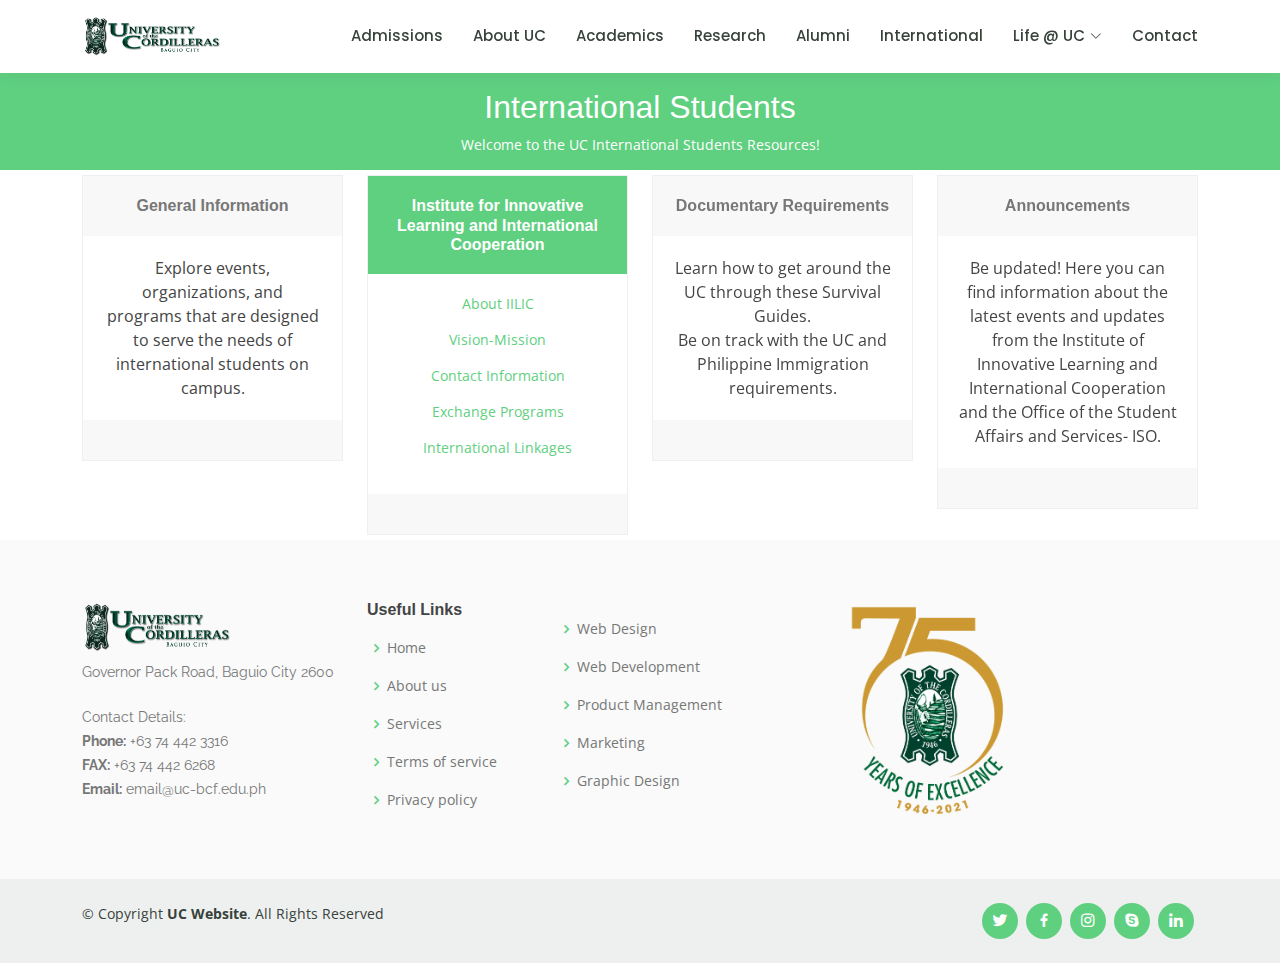
<file: pricing.html>
<!DOCTYPE html>
<html lang="en">

<head>
  <meta charset="utf-8">
  <meta content="width=device-width, initial-scale=1.0" name="viewport">

  <title>International - University of the Cordilleras</title>
  <meta content="" name="description">
  <meta content="" name="keywords">

  <!-- Favicons -->
  <link href="assets/img/logo.png" rel="icon">
  <link href="assets/img/apple-touch-icon.png" rel="apple-touch-icon">

  <!-- Google Fonts -->
  <link href="https://fonts.googleapis.com/css?family=Open+Sans:300,300i,400,400i,600,600i,700,700i|Raleway:300,300i,400,400i,500,500i,600,600i,700,700i|Poppins:300,300i,400,400i,500,500i,600,600i,700,700i" rel="stylesheet">

  <!-- Vendor CSS Files -->
  <link href="assets/vendor/animate.css/animate.min.css" rel="stylesheet">
  <link href="assets/vendor/aos/aos.css" rel="stylesheet">
  <link href="assets/vendor/bootstrap/css/bootstrap.min.css" rel="stylesheet">
  <link href="assets/vendor/bootstrap-icons/bootstrap-icons.css" rel="stylesheet">
  <link href="assets/vendor/boxicons/css/boxicons.min.css" rel="stylesheet">
  <link href="assets/vendor/remixicon/remixicon.css" rel="stylesheet">
  <link href="assets/vendor/swiper/swiper-bundle.min.css" rel="stylesheet">

  <!-- Template Main CSS File -->
  <link href="assets/css/style.css" rel="stylesheet">

  <!-- =======================================================
  * Template Name: Mentor - v4.7.0
  * Template URL: https://bootstrapmade.com/mentor-free-education-bootstrap-theme/
  * Author: BootstrapMade.com
  * License: https://bootstrapmade.com/license/
  ======================================================== -->
</head>

<body>

  <!-- ======= Header ======= -->
  <header id="header" class="fixed-top">
    <div class="container d-flex align-items-center">

        <h1 class="logo me-auto"><a href="index.html"> <img _ngcontent-gis-c18="" src="img/uc.png" alt="University of the Cordilleras" class="ng-tns-c18-0"> </a></h1>
      <!-- Uncomment below if you prefer to use an image logo -->
      

     <nav id="navbar" class="navbar order-last order-lg-0">
        <ul>
          <li><a href="index.html">Admissions</a></li>
          <li><a href="about.html">About UC</a></li>
          <li><a href="courses.html">Academics</a></li>
          <li><a href="trainers.html">Research</a></li>
          <li><a href="events.html">Alumni</a></li>
          <li><a href="pricing.html">International</a></li>

          <li class="dropdown"><a href="#"><span>Life @ UC</span> <i class="bi bi-chevron-down"></i></a>
            <ul>
              <li><a href="https://www.uc-bcf.edu.ph/career-center">Career Center</a></li>
              <li><a href="https://www.uc-bcf.edu.ph/center-for-creative-productions">Center for Creative Productions</a></li>
              <li><a href="https://www.uc-bcf.edu.ph/sports-development-office">Sports Development Office</a></li>
              <li><a href="https://www.uc-bcf.edu.ph/legal-aid-clinic">Legal Aid Clinic</a></li>
              <li><a href="https://www.uc-bcf.edu.ph/guidance-and-counseling">Guidance and Counseling</a></li>
              <li><a href="https://www.uc-bcf.edu.ph/libraries">Libraries</a></li>
              <li><a href="https://www.uc-bcf.edu.ph/registrar">Registrar</a></li>
              <li><a href="https://www.uc-bcf.edu.ph/student-welfare-and-development">Student and Welfare Development</a></li>
              <li><a href="https://www.uc-bcf.edu.ph/student-welfare-services">Student Welfare Services</a></li>
            </ul>
          </li>
          <li><a href="contact.html">Contact</a></li>
        </ul>
        <i class="bi bi-list mobile-nav-toggle"></i>
      </nav><!-- .navbar -->
      

    </div>
  </header><!-- End Header -->

  <main id="main">
    <!-- ======= Breadcrumbs ======= -->
    <div class="breadcrumbs" data-aos="fade-in">
      <div class="container">
        <h2>International Students</h2>
        <p>Welcome to the UC International Students Resources! </p>
      </div>
    </div><!-- End Breadcrumbs -->

    <!-- ======= Pricing Section ======= -->
    <section id="pricing" class="pricing">
      <div class="container" data-aos="fade-up">

        <div class="row">

          <div class="col-lg-3 col-md-6">
            <div class="box">
              <h3>General Information</h3>
              
              <p>Explore events, organizations, and programs that are designed to serve the needs of international students on campus.</p>
              <div class="btn-wrap">
               
              </div>
            </div>
          </div>

          <div class="col-lg-3 col-md-6 mt-4 mt-md-0">
            <div class="box featured">

              <h3>Institute for Innovative Learning and International Cooperation</h3>
             
              <ul>
                <li><a href="https://www.uc-bcf.edu.ph/iilic#about">About IILIC</a></li>
                <li><a href="https://www.uc-bcf.edu.ph/iilic#vision-mission">Vision-Mission</a></li>
                <li><a href="https://www.uc-bcf.edu.ph/iilic#contact-information">Contact Information</a></li>
                <li><a href="https://www.uc-bcf.edu.ph/iilic#exchange-programs">Exchange Programs</a></li>
                <li><a href="https://www.uc-bcf.edu.ph/iilic#international-linkage">International Linkages</a></li>
              </ul>
              <div class="btn-wrap">
               
              </div>
            </div>
          </div>

          <div class="col-lg-3 col-md-6 mt-4 mt-lg-0">
            <div class="box">
              <h3>Documentary Requirements</h3>
            
            <p>Learn how to get around the UC through these Survival Guides. <br> Be on track with the UC and Philippine Immigration requirements.</p>
              <div class="btn-wrap">
                
              </div>
            </div>
          </div>

          <div class="col-lg-3 col-md-6 mt-4 mt-lg-0">
            <div class="box">
              
              <h3>Announcements</h3>
              
              <p> Be updated! Here you can find information about the latest events and updates from the Institute of Innovative Learning and International Cooperation and the Office of the Student Affairs and Services- ISO.</p>
              <div class="btn-wrap">
              
              </div>
            </div>
          </div>

        </div>

      </div>
    </section><!-- End Pricing Section -->

  </main><!-- End #main -->

  <!-- ======= Footer ======= -->
  <footer id="footer">

    <div class="footer-top">
      <div class="container">
        <div class="row">

          <div class="col-lg-3 col-md-6 footer-contact">
          <h1 class="logo me-auto"><a href="index.html"></a> <img _ngcontent-gis-c18="" src="img/uc.png" height="50px" width="150px" alt="University of the Cordilleras" class="ng-tns-c18-0" > </h1>
            <p>
             Governor Pack Road, Baguio City 2600 </p> <br>

             <p>  Contact Details:  </p>
             <p>
              <strong>Phone:</strong>  +63 74 442 3316<br>
              <strong>FAX:</strong> +63 74 442 6268<br>
              <strong>Email:</strong>  email@uc-bcf.edu.ph<br>
            </p>
          </div>

          <div class="col-lg-2 col-md-6 footer-links">
            <h4>Useful Links</h4>
            <ul>
              <li><i class="bx bx-chevron-right"></i> <a href="#">Home</a></li>
              <li><i class="bx bx-chevron-right"></i> <a href="#">About us</a></li>
              <li><i class="bx bx-chevron-right"></i> <a href="#">Services</a></li>
              <li><i class="bx bx-chevron-right"></i> <a href="#">Terms of service</a></li>
              <li><i class="bx bx-chevron-right"></i> <a href="#">Privacy policy</a></li>
            </ul>
          </div>

          <div class="col-lg-3 col-md-6 footer-links">
            <h4></h4>
            <ul>
              <li><i class="bx bx-chevron-right"></i> <a href="#">Web Design</a></li>
              <li><i class="bx bx-chevron-right"></i> <a href="#">Web Development</a></li>
              <li><i class="bx bx-chevron-right"></i> <a href="#">Product Management</a></li>
              <li><i class="bx bx-chevron-right"></i> <a href="#">Marketing</a></li>
              <li><i class="bx bx-chevron-right"></i> <a href="#">Graphic Design</a></li>
            </ul>
          </div>

          <div class="col-lg-4 col-md-6 footer-newsletter">
            <img src="assets/img/uc2.jpg" height="150px" width="172px" class="img-fluid" alt="">
          </div>

        </div>
      </div>
    </div>

    <div class="container d-md-flex py-4">

      <div class="me-md-auto text-center text-md-start">
        <div class="copyright">
          &copy; Copyright <strong><span>UC Website</span></strong>. All Rights Reserved
        </div>
        <div class="credits">
          <!-- All the links in the footer should remain intact. -->
          <!-- You can delete the links only if you purchased the pro version. -->
          <!-- Licensing information: https://bootstrapmade.com/license/ -->
          <!-- Purchase the pro version with working PHP/AJAX contact form: https://bootstrapmade.com/mentor-free-education-bootstrap-theme/ -->
        </div>
      </div>
      <div class="social-links text-center text-md-right pt-3 pt-md-0">
        <a href="#" class="twitter"><i class="bx bxl-twitter"></i></a>
        <a href="#" class="facebook"><i class="bx bxl-facebook"></i></a>
        <a href="#" class="instagram"><i class="bx bxl-instagram"></i></a>
        <a href="#" class="google-plus"><i class="bx bxl-skype"></i></a>
        <a href="#" class="linkedin"><i class="bx bxl-linkedin"></i></a>
      </div>
    </div>
  </footer><!-- End Footer -->

  <div id="preloader"></div>
  <a href="#" class="back-to-top d-flex align-items-center justify-content-center"><i class="bi bi-arrow-up-short"></i></a>

  <!-- Vendor JS Files -->
  <script src="assets/vendor/purecounter/purecounter.js"></script>
  <script src="assets/vendor/aos/aos.js"></script>
  <script src="assets/vendor/bootstrap/js/bootstrap.bundle.min.js"></script>
  <script src="assets/vendor/swiper/swiper-bundle.min.js"></script>
  <script src="assets/vendor/php-email-form/validate.js"></script>

  <!-- Template Main JS File -->
  <script src="assets/js/main.js"></script>

</body>

</html>
</file>
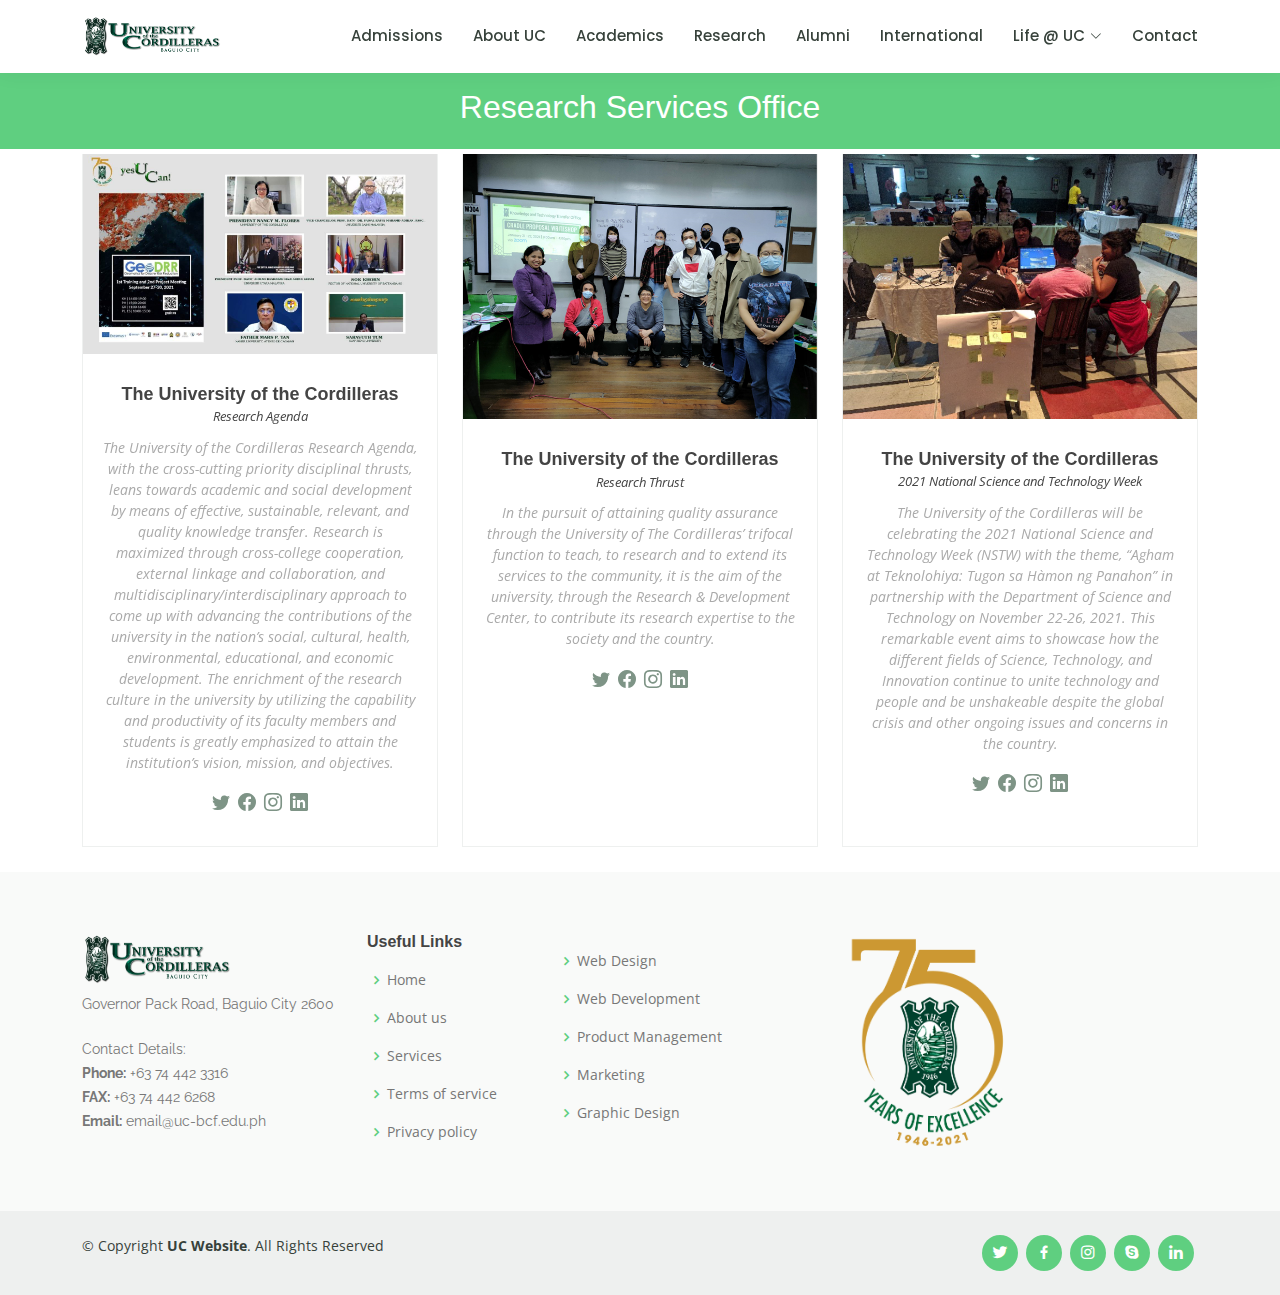
<file: trainers.html>
<!DOCTYPE html>
<html lang="en">

<head>
  <meta charset="utf-8">
  <meta content="width=device-width, initial-scale=1.0" name="viewport">

  <title>Research - University of the Cordilleras</title>
  <meta content="" name="description">
  <meta content="" name="keywords">

  <!-- Favicons -->
  <link href="assets/img/logo.png" rel="icon">
  <link href="assets/img/apple-touch-icon.png" rel="apple-touch-icon">

  <!-- Google Fonts -->
  <link href="https://fonts.googleapis.com/css?family=Open+Sans:300,300i,400,400i,600,600i,700,700i|Raleway:300,300i,400,400i,500,500i,600,600i,700,700i|Poppins:300,300i,400,400i,500,500i,600,600i,700,700i" rel="stylesheet">

  <!-- Vendor CSS Files -->
  <link href="assets/vendor/animate.css/animate.min.css" rel="stylesheet">
  <link href="assets/vendor/aos/aos.css" rel="stylesheet">
  <link href="assets/vendor/bootstrap/css/bootstrap.min.css" rel="stylesheet">
  <link href="assets/vendor/bootstrap-icons/bootstrap-icons.css" rel="stylesheet">
  <link href="assets/vendor/boxicons/css/boxicons.min.css" rel="stylesheet">
  <link href="assets/vendor/remixicon/remixicon.css" rel="stylesheet">
  <link href="assets/vendor/swiper/swiper-bundle.min.css" rel="stylesheet">

  <!-- Template Main CSS File -->
  <link href="assets/css/style.css" rel="stylesheet">

  <!-- =======================================================
  * Template Name: Mentor - v4.7.0
  * Template URL: https://bootstrapmade.com/mentor-free-education-bootstrap-theme/
  * Author: BootstrapMade.com
  * License: https://bootstrapmade.com/license/
  ======================================================== -->
</head>

<body>

  <!-- ======= Header ======= -->
  <header id="header" class="fixed-top">
    <div class="container d-flex align-items-center">

       <h1 class="logo me-auto"><a href="index.html"> <img _ngcontent-gis-c18="" src="img/uc.png" alt="University of the Cordilleras" class="ng-tns-c18-0"> </a></h1>
      <!-- Uncomment below if you prefer to use an image logo -->
      

     <nav id="navbar" class="navbar order-last order-lg-0">
        <ul>
          <li><a href="index.html">Admissions</a></li>
          <li><a href="about.html">About UC</a></li>
          <li><a href="courses.html">Academics</a></li>
          <li><a href="trainers.html">Research</a></li>
          <li><a href="events.html">Alumni</a></li>
          <li><a href="pricing.html">International</a></li>

          <li class="dropdown"><a href="#"><span>Life @ UC</span> <i class="bi bi-chevron-down"></i></a>
            <ul>
              <li><a href="https://www.uc-bcf.edu.ph/career-center">Career Center</a></li>
              <li><a href="https://www.uc-bcf.edu.ph/center-for-creative-productions">Center for Creative Productions</a></li>
              <li><a href="https://www.uc-bcf.edu.ph/sports-development-office">Sports Development Office</a></li>
              <li><a href="https://www.uc-bcf.edu.ph/legal-aid-clinic">Legal Aid Clinic</a></li>
              <li><a href="https://www.uc-bcf.edu.ph/guidance-and-counseling">Guidance and Counseling</a></li>
              <li><a href="https://www.uc-bcf.edu.ph/libraries">Libraries</a></li>
              <li><a href="https://www.uc-bcf.edu.ph/registrar">Registrar</a></li>
              <li><a href="https://www.uc-bcf.edu.ph/student-welfare-and-development">Student and Welfare Development</a></li>
              <li><a href="https://www.uc-bcf.edu.ph/student-welfare-services">Student Welfare Services</a></li>
            </ul>
          </li>
          <li><a href="contact.html">Contact</a></li>
        </ul>
        <i class="bi bi-list mobile-nav-toggle"></i>
      </nav><!-- .navbar -->
      

    </div>
  </header><!-- End Header -->

  <main id="main" data-aos="fade-in">

    <!-- ======= Breadcrumbs ======= -->
    <div class="breadcrumbs">
      <div class="container">
        <h2>Research Services Office</h2>
      </div>
    </div><!-- End Breadcrumbs -->

    <!-- ======= Trainers Section ======= -->
    <section id="trainers" class="trainers">

    <div class="container" data-aos="fade-up">

        <div class="row" data-aos="zoom-in" data-aos-delay="100">
          <div class="col-lg-4 col-md-6 d-flex align-items-stretch">
            <div class="member">
              <img src="assets/img/re1.jpg" class="img-fluid" alt="">
              <div class="member-content">
                <h4>The University of the Cordilleras</h4>
                <span> Research Agenda</span>
                <p>
                 The University of the Cordilleras Research Agenda, with the cross-cutting priority disciplinal thrusts, leans towards academic and social development by means of effective, sustainable, relevant, and quality knowledge transfer. Research is maximized through cross-college cooperation, external linkage and collaboration, and multidisciplinary/interdisciplinary approach to come up with advancing the contributions of the university in the nation’s social, cultural, health, environmental, educational, and economic development. The enrichment of the research culture in the university by utilizing the capability and productivity of its faculty members and students is greatly emphasized to attain the institution’s vision, mission, and objectives.
                </p>
                <div class="social">
                  <a href=""><i class="bi bi-twitter"></i></a>
                  <a href=""><i class="bi bi-facebook"></i></a>
                  <a href=""><i class="bi bi-instagram"></i></a>
                  <a href=""><i class="bi bi-linkedin"></i></a>
                </div>
              </div>
            </div>
          </div>

          <div class="col-lg-4 col-md-6 d-flex align-items-stretch">
            <div class="member">
              <img src="assets/img/re2.jpg" class="img-fluid" alt="">
              <div class="member-content">
                <h4>The University of the Cordilleras</h4>
                <span>Research Thrust</span>
                <p>
                  In the pursuit of attaining quality assurance through the University of The Cordilleras’ trifocal function to teach, to research and to extend its services to the community, it is the aim of the university, through the Research & Development Center, to contribute its research expertise to the society and the country.
                </p>
                <div class="social">
                  <a href=""><i class="bi bi-twitter"></i></a>
                  <a href=""><i class="bi bi-facebook"></i></a>
                  <a href=""><i class="bi bi-instagram"></i></a>
                  <a href=""><i class="bi bi-linkedin"></i></a>
                </div>
              </div>
            </div>
          </div>

          <div class="col-lg-4 col-md-6 d-flex align-items-stretch">
            <div class="member">
              <img src="assets/img/re3.png" class="img-fluid" alt="">
              <div class="member-content">
                <h4>The University of the Cordilleras</h4>
                <span>2021 National Science and Technology Week</span>
                <p>
                  The University of the Cordilleras will be celebrating the 2021 National Science and Technology Week (NSTW) with the theme, “Agham at Teknolohiya: Tugon sa Hàmon ng Panahon” in partnership with the Department of Science and Technology on November 22-26, 2021. This remarkable event aims to showcase how the different fields of Science, Technology, and Innovation continue to unite technology and people and be unshakeable despite the global crisis and other ongoing issues and concerns in the country.
                </p>
                <div class="social">
                  <a href=""><i class="bi bi-twitter"></i></a>
                  <a href=""><i class="bi bi-facebook"></i></a>
                  <a href=""><i class="bi bi-instagram"></i></a>
                  <a href=""><i class="bi bi-linkedin"></i></a>
                </div>
              </div>
            </div>
          </div>

        </div>

      </div>
    </section><!-- End Trainers Section -->

  </main><!-- End #main -->

   <!-- ======= Footer ======= -->
  <footer id="footer">

    <div class="footer-top">
      <div class="container">
        <div class="row">

          <div class="col-lg-3 col-md-6 footer-contact">
          <h1 class="logo me-auto"><a href="index.html"></a> <img _ngcontent-gis-c18="" src="img/uc.png" height="50px" width="150px" alt="University of the Cordilleras" class="ng-tns-c18-0" > </h1>
            <p>
             Governor Pack Road, Baguio City 2600 </p> <br>

             <p>  Contact Details:  </p>
             <p>
              <strong>Phone:</strong>  +63 74 442 3316<br>
              <strong>FAX:</strong> +63 74 442 6268<br>
              <strong>Email:</strong>  email@uc-bcf.edu.ph<br>
            </p>
          </div>

          <div class="col-lg-2 col-md-6 footer-links">
            <h4>Useful Links</h4>
            <ul>
              <li><i class="bx bx-chevron-right"></i> <a href="#">Home</a></li>
              <li><i class="bx bx-chevron-right"></i> <a href="#">About us</a></li>
              <li><i class="bx bx-chevron-right"></i> <a href="#">Services</a></li>
              <li><i class="bx bx-chevron-right"></i> <a href="#">Terms of service</a></li>
              <li><i class="bx bx-chevron-right"></i> <a href="#">Privacy policy</a></li>
            </ul>
          </div>

          <div class="col-lg-3 col-md-6 footer-links">
            <h4></h4>
            <ul>
              <li><i class="bx bx-chevron-right"></i> <a href="#">Web Design</a></li>
              <li><i class="bx bx-chevron-right"></i> <a href="#">Web Development</a></li>
              <li><i class="bx bx-chevron-right"></i> <a href="#">Product Management</a></li>
              <li><i class="bx bx-chevron-right"></i> <a href="#">Marketing</a></li>
              <li><i class="bx bx-chevron-right"></i> <a href="#">Graphic Design</a></li>
            </ul>
          </div>

          <div class="col-lg-4 col-md-6 footer-newsletter">
            <img src="assets/img/uc2.jpg" height="150px" width="172px" class="img-fluid" alt="">
          </div>

        </div>
      </div>
    </div>

    <div class="container d-md-flex py-4">

      <div class="me-md-auto text-center text-md-start">
        <div class="copyright">
          &copy; Copyright <strong><span>UC Website</span></strong>. All Rights Reserved
        </div>
        <div class="credits">
          <!-- All the links in the footer should remain intact. -->
          <!-- You can delete the links only if you purchased the pro version. -->
          <!-- Licensing information: https://bootstrapmade.com/license/ -->
          <!-- Purchase the pro version with working PHP/AJAX contact form: https://bootstrapmade.com/mentor-free-education-bootstrap-theme/ -->
        </div>
      </div>
      <div class="social-links text-center text-md-right pt-3 pt-md-0">
        <a href="#" class="twitter"><i class="bx bxl-twitter"></i></a>
        <a href="#" class="facebook"><i class="bx bxl-facebook"></i></a>
        <a href="#" class="instagram"><i class="bx bxl-instagram"></i></a>
        <a href="#" class="google-plus"><i class="bx bxl-skype"></i></a>
        <a href="#" class="linkedin"><i class="bx bxl-linkedin"></i></a>
      </div>
    </div>
  </footer><!-- End Footer -->

  <div id="preloader"></div>
  <a href="#" class="back-to-top d-flex align-items-center justify-content-center"><i class="bi bi-arrow-up-short"></i></a>

  <!-- Vendor JS Files -->
  <script src="assets/vendor/purecounter/purecounter.js"></script>
  <script src="assets/vendor/aos/aos.js"></script>
  <script src="assets/vendor/bootstrap/js/bootstrap.bundle.min.js"></script>
  <script src="assets/vendor/swiper/swiper-bundle.min.js"></script>
  <script src="assets/vendor/php-email-form/validate.js"></script>

  <!-- Template Main JS File -->
  <script src="assets/js/main.js"></script>

</body>

</html>
</file>
<file: assets/css/style.css>
/**
* Template Name: Mentor - v4.7.0
* Template URL: https://bootstrapmade.com/mentor-free-education-bootstrap-theme/
* Author: BootstrapMade.com
* License: https://bootstrapmade.com/license/
*/

/*--------------------------------------------------------------
# General
--------------------------------------------------------------*/
body {
  font-family: "Open Sans", sans-serif;
  color: #444444;
}

a {
  color: #5fcf80;
  text-decoration: none;
}

a:hover {
  color: #86db9f;
  text-decoration: none;
}

h1, h2, h3, h4, h5, h6 {
  font-family: "Century Gothic", sans-serif;
}

/*--------------------------------------------------------------
# Back to top button
--------------------------------------------------------------*/
.back-to-top {
  position: fixed;
  visibility: hidden;
  opacity: 0;
  right: 15px;
  bottom: 15px;
  z-index: 996;
  background: #5fcf80;
  width: 40px;
  height: 40px;
  border-radius: 50px;
  transition: all 0.4s;
}
.back-to-top i {
  font-size: 28px;
  color: #fff;
  line-height: 0;
}
.back-to-top:hover {
  background: #7ed899;
  color: #fff;
}
.back-to-top.active {
  visibility: visible;
  opacity: 1;
}

/*--------------------------------------------------------------
# Preloader
--------------------------------------------------------------*/
#preloader {
  position: fixed;
  top: 0;
  left: 0;
  right: 0;
  bottom: 0;
  z-index: 9999;
  overflow: hidden;
  background: #fff;
}

#preloader:before {
  content: "";
  position: fixed;
  top: calc(50% - 30px);
  left: calc(50% - 30px);
  border: 6px solid #5fcf80;
  border-top-color: #fff;
  border-bottom-color: #fff;
  border-radius: 50%;
  width: 60px;
  height: 60px;
  -webkit-animation: animate-preloader 1s linear infinite;
  animation: animate-preloader 1s linear infinite;
}

@-webkit-keyframes animate-preloader {
  0% {
    transform: rotate(0deg);
  }
  100% {
    transform: rotate(360deg);
  }
}

@keyframes animate-preloader {
  0% {
    transform: rotate(0deg);
  }
  100% {
    transform: rotate(360deg);
  }
}
/*--------------------------------------------------------------
# Disable aos animation delay on mobile devices
--------------------------------------------------------------*/
@media screen and (max-width: 768px) {
  [data-aos-delay] {
    transition-delay: 0 !important;
  }
}
/*--------------------------------------------------------------
# Header
--------------------------------------------------------------*/
#header {
  background: url("../img/uc.png");
  transition: all 0.5s;
  z-index: 997;
  padding: 15px 0;
  box-shadow: 0px 0 18px rgba(55, 66, 59, 0.08);
}
#header .logo {
  font-size: 30px;
  margin: 0;
  padding: 0;
  line-height: 1;
  font-weight: 600;
  letter-spacing: 1px;
  text-transform: uppercase;
  font-family: "Poppins", sans-serif;
}
#header .logo a {
  color: #5fcf80;
}
#header .logo img {
  max-height: 40px;
}

/**
* Get Startet Button 
*/
.get-started-btn {
  margin-left: 22px;
  background: #5fcf80;
  color: #fff;
  border-radius: 50px;
  padding: 8px 25px;
  white-space: nowrap;
  transition: 0.3s;
  font-size: 14px;
  display: inline-block;
}
.get-started-btn:hover {
  background: #3ac162;
  color: #fff;
}
@media (max-width: 768px) {
  .get-started-btn {
    margin: 0 15px 0 0;
    padding: 6px 18px;
  }
}

/*--------------------------------------------------------------
# Navigation Menu
--------------------------------------------------------------*/
/**
* Desktop Navigation 
*/
.navbar {
  padding: 0;
}
.navbar ul {
  margin: 0;
  padding: 0;
  display: flex;
  list-style: none;
  align-items: center;
}
.navbar li {
  position: relative;
}
.navbar a, .navbar a:focus {
  display: flex;
  align-items: center;
  justify-content: space-between;
  padding: 10px 0 10px 30px;
  font-family: "Poppins", sans-serif;
  font-size: 15px;
  font-weight: 500;
  color: #37423b;
  white-space: nowrap;
  transition: 0.3s;
}
.navbar a i, .navbar a:focus i {
  font-size: 12px;
  line-height: 0;
  margin-left: 5px;
}
.navbar a:hover, .navbar .active, .navbar .active:focus, .navbar li:hover > a {
  color: #5fcf80;
}
.navbar .dropdown ul {
  display: block;
  position: absolute;
  left: 30px;
  top: calc(100% + 30px);
  margin: 0;
  padding: 10px 0;
  z-index: 99;
  opacity: 0;
  visibility: hidden;
  background: #fff;
  box-shadow: 0px 0px 30px rgba(127, 137, 161, 0.25);
  transition: 0.3s;
  border-radius: 4px;
}
.navbar .dropdown ul li {
  min-width: 200px;
}
.navbar .dropdown ul a {
  padding: 10px 20px;
  font-size: 14px;
  text-transform: none;
  font-weight: 500;
}
.navbar .dropdown ul a i {
  font-size: 12px;
}
.navbar .dropdown ul a:hover, .navbar .dropdown ul .active:hover, .navbar .dropdown ul li:hover > a {
  color: #5fcf80;
}
.navbar .dropdown:hover > ul {
  opacity: 1;
  top: 100%;
  visibility: visible;
}
.navbar .dropdown .dropdown ul {
  top: 0;
  left: calc(100% - 30px);
  visibility: hidden;
}
.navbar .dropdown .dropdown:hover > ul {
  opacity: 1;
  top: 0;
  left: 100%;
  visibility: visible;
}
@media (max-width: 1366px) {
  .navbar .dropdown .dropdown ul {
    left: -90%;
  }
  .navbar .dropdown .dropdown:hover > ul {
    left: -100%;
  }
}

/**
* Mobile Navigation 
*/
.mobile-nav-toggle {
  color: #37423b;
  font-size: 28px;
  cursor: pointer;
  display: none;
  line-height: 0;
  transition: 0.5s;
}
.mobile-nav-toggle.bi-x {
  color: #fff;
}

@media (max-width: 991px) {
  .mobile-nav-toggle {
    display: block;
  }

  .navbar ul {
    display: none;
  }
}
.navbar-mobile {
  position: fixed;
  overflow: hidden;
  top: 0;
  right: 0;
  left: 0;
  bottom: 0;
  background: rgba(32, 38, 34, 0.9);
  transition: 0.3s;
  z-index: 999;
}
.navbar-mobile .mobile-nav-toggle {
  position: absolute;
  top: 15px;
  right: 15px;
}
.navbar-mobile ul {
  display: block;
  position: absolute;
  top: 55px;
  right: 15px;
  bottom: 15px;
  left: 15px;
  padding: 10px 0;
  border-radius: 6px;
  background-color: #fff;
  overflow-y: auto;
  transition: 0.3s;
}
.navbar-mobile a, .navbar-mobile a:focus {
  padding: 10px 20px;
  font-size: 15px;
  color: #37423b;
}
.navbar-mobile a:hover, .navbar-mobile .active, .navbar-mobile li:hover > a {
  color: #5fcf80;
}
.navbar-mobile .getstarted, .navbar-mobile .getstarted:focus {
  margin: 15px;
}
.navbar-mobile .dropdown ul {
  position: static;
  display: none;
  margin: 10px 20px;
  padding: 10px 0;
  z-index: 99;
  opacity: 1;
  visibility: visible;
  background: #fff;
  box-shadow: 0px 0px 30px rgba(127, 137, 161, 0.25);
}
.navbar-mobile .dropdown ul li {
  min-width: 200px;
}
.navbar-mobile .dropdown ul a {
  padding: 10px 20px;
}
.navbar-mobile .dropdown ul a i {
  font-size: 12px;
}
.navbar-mobile .dropdown ul a:hover, .navbar-mobile .dropdown ul .active:hover, .navbar-mobile .dropdown ul li:hover > a {
  color: #5fcf80;
}
.navbar-mobile .dropdown > .dropdown-active {
  display: block;
}

/*--------------------------------------------------------------
# Hero Section
--------------------------------------------------------------*/
#hero {
  width: 100%;
  height: 80vh;
  background: url("../img/uc.png") top center;
  background-size: cover;
  position: relative;
}
#hero:before {
  content: "";
  background: rgba(0, 0, 0, 0.4);
  position: absolute;
  bottom: 0;
  top: 0;
  left: 0;
  right: 0;
}
#hero .container {
  padding-top: 72px;
}
@media (max-width: 992px) {
  #hero .container {
    padding-top: 62px;
  }
}
#hero h1 {
  margin: 0;
  font-size: 48px;
  font-weight: 700;
  line-height: 56px;
  color: #fff;
  font-family: "Poppins", sans-serif;
}
#hero h2 {
  color: #eee;
  margin: 10px 0 0 0;
  font-size: 24px;
}
#hero .btn-get-started {
  font-family: "Raleway", sans-serif;
  font-weight: 500;
  font-size: 15px;
  letter-spacing: 1px;
  display: inline-block;
  padding: 10px 35px;
  border-radius: 50px;
  transition: 0.5s;
  margin-top: 30px;
  border: 2px solid #fff;
  color: #fff;
}
#hero .btn-get-started:hover {
  background: #5fcf80;
  border: 2px solid #5fcf80;
}
@media (min-width: 1024px) {
  #hero {
    background-attachment: fixed;
  }
}
@media (max-width: 768px) {
  #hero {
    height: 100vh;
  }
  #hero h1 {
    font-size: 28px;
    line-height: 36px;
  }
  #hero h2 {
    font-size: 18px;
    line-height: 24px;
  }
}

/*--------------------------------------------------------------
# Sections General
--------------------------------------------------------------*/
section {
  padding: 5px 0;
  overflow: hidden;
}

.section-bg {
  background-color: #f6f7f6;
}

.section-title {
  padding-bottom: 40px;
}
.section-title h2 {
  font-size: 14px;
  font-weight: 500;
  padding: 0;
  line-height: 1px;
  margin: 0 0 5px 0;
  letter-spacing: 2px;
  text-transform: uppercase;
  color: #aaaaaa;
  font-family: "Poppins", sans-serif;
}
.section-title h2::after {
  content: "";
  width: 120px;
  height: 1px;
  display: inline-block;
  background: #9ae1af;
  margin: 4px 10px;
}
.section-title p {
  margin: 0;
  margin: 0;
  font-size: 36px;
  font-weight: 700;
  text-transform: uppercase;
  font-family: "Poppins", sans-serif;
  color: #37423b;
}

.breadcrumbs {
  margin-top: 73px;
  text-align: center;
  background: #5fcf80;
  padding: 15px 0;
  color: #fff;
}
@media (max-width: 992px) {
  .breadcrumbs {
    margin-top: 63px;
  }
}
.breadcrumbs h2 {
  font-size: 32px;
  font-weight: 500;
}
.breadcrumbs p {
  font-size: 14px;
  margin-bottom: 0;
}

/*--------------------------------------------------------------
# About
--------------------------------------------------------------*/
.about .content h3 {
  font-weight: 600;
  font-size: 37px;
}
.about .content ul {
  list-style: none;
  padding: 0;
}
.about .content ul li {
  padding-bottom: 10px;
}
.about .content ul i {
  font-size: 25px;
  padding-right: 8px;
  color: #5fcf80;
}
.about .content .learn-more-btn {
  background: #5fcf80;
  color: #fff;
  border-radius: 50px;
  padding: 8px 25px 9px 25px;
  white-space: nowrap;
  transition: 0.3s;
  font-size: 14px;
  display: inline-block;
}
.about .content .learn-more-btn:hover {
  background: #3ac162;
  color: #fff;
}
@media (max-width: 768px) {
  .about .content .learn-more-btn {
    margin: 0 48px 0 0;
    padding: 6px 18px;
  }
}

/*--------------------------------------------------------------
# Counts
--------------------------------------------------------------*/
.counts {
  padding: 30px 0;
}
.counts .counters span {
  font-size: 48px;
  display: block;
  color: #5fcf80;
  font-weight: 700;
}
.counts .counters p {
  padding: 0;
  margin: 0 0 20px 0;
  font-family: "Raleway", sans-serif;
  font-size: 15px;
  font-weight: 600;
  color: #37423b;
}

/*--------------------------------------------------------------
# Why Us
--------------------------------------------------------------*/
.why-us .content {
  padding: 30px;
  background: #5fcf80;
  border-radius: 4px;
  color: #fff;
}
.why-us .content h3 {
  font-weight: 700;
  font-size: 34px;
  margin-bottom: 30px;
}
.why-us .content p {
  margin-bottom: 30px;
}
.why-us .content .more-btn {
  display: inline-block;
  background: rgba(255, 255, 255, 0.2);
  padding: 6px 30px 8px 30px;
  color: #fff;
  border-radius: 50px;
  transition: all ease-in-out 0.4s;
}
.why-us .content .more-btn i {
  font-size: 14px;
}
.why-us .content .more-btn:hover {
  color: #5fcf80;
  background: #fff;
}
.why-us .icon-boxes .icon-box {
  text-align: center;
  background: #fff;
  padding: 40px 30px;
  width: 100%;
  border: 1px solid #eef0ef;
}
.why-us .icon-boxes .icon-box i {
  font-size: 32px;
  padding: 18px;
  color: #5fcf80;
  margin-bottom: 30px;
  background: #ecf9f0;
  border-radius: 50px;
}
.why-us .icon-boxes .icon-box h4 {
  font-size: 20px;
  font-weight: 700;
  margin: 0 0 30px 0;
}
.why-us .icon-boxes .icon-box p {
  font-size: 15px;
  color: #848484;
}

/*--------------------------------------------------------------
# Features
--------------------------------------------------------------*/
.features {
  padding-top: 0px;
}
.features .icon-box {
  display: flex;
  align-items: center;
  padding: 20px;
  transition: 0.3s;
  border: 1px solid #eef0ef;
}
.features .icon-box i {
  font-size: 32px;
  padding-right: 10px;
  line-height: 1;
}
.features .icon-box h3 {
  font-weight: 700;
  margin: 0;
  padding: 0;
  line-height: 1;
  font-size: 16px;
}
.features .icon-box h3 a {
  color: #37423b;
  transition: 0.3s;
}
.features .icon-box:hover {
  border-color: #5fcf80;
}
.features .icon-box:hover h3 a {
  color: #5fcf80;
}

/*--------------------------------------------------------------
# Courses
--------------------------------------------------------------*/
.courses .course-item {
  border-radius: 5px;
  border: 1px solid #eef0ef;
}
.courses .course-content {
  padding: 15px;
  text-align: center;
  width: auto;
  margin: auto;
}
.courses .course-content h3 {
  font-weight: 700;
  font-size: 20px;
}
.courses .course-content h3 a {
  color: #37423b;
  transition: 0.3s;
}
.courses .course-content h3 a:hover {
  color: #5fcf80;
}
.courses .course-content p {
  font-size: 14px;
  color: #777777;
}
.courses .course-content h4 {
  font-size: 14px;
  background: #5fcf80;
  padding: 7px 14px;
  color: #fff;
  margin: 0;
}
.courses .course-content .price {
  margin: 0;
  font-weight: 700;
  font-size: 18px;
  color: #37423b;
}
.courses .trainer {
  padding-top: 15px;
  border-top: 1px solid #eef0ef;
}
.courses .trainer .trainer-profile img {
  max-width: 50px;
  border-radius: 50px;
}
.courses .trainer .trainer-profile span {
  padding-left: 10px;
  font-weight: 600;
  font-size: 16px;
  color: #5a6c60;
}
.courses .trainer .trainer-rank {
  font-size: 18px;
  color: #657a6d;
}

/*--------------------------------------------------------------
# Trainers
--------------------------------------------------------------*/
.trainers .member {
  text-align: center;
  margin-bottom: 20px;
  background: #fff;
  border: 1px solid #eef0ef;
}
.trainers .member img {
  margin: -1px -1px 30px -1px;
}
.trainers .member .member-content {
  padding: 0 20px 30px 20px;
}
.trainers .member h4 {
  font-weight: 700;
  margin-bottom: 2px;
  font-size: 18px;
}
.trainers .member span {
  font-style: italic;
  display: block;
  font-size: 13px;
}
.trainers .member p {
  padding-top: 10px;
  font-size: 14px;
  font-style: italic;
  color: #aaaaaa;
}
.trainers .member .social {
  margin-top: 15px;
}
.trainers .member .social a {
  color: #7e9486;
  transition: 0.3s;
}
.trainers .member .social a:hover {
  color: #5fcf80;
}
.trainers .member .social i {
  font-size: 18px;
  margin: 0 2px;
}

/*--------------------------------------------------------------
# Testimonials
--------------------------------------------------------------*/
.testimonials .testimonial-wrap {
  padding-left: 50px;
}
.testimonials .testimonials-carousel, .testimonials .testimonials-slider {
  overflow: hidden;
}
.testimonials .testimonial-item {
  box-sizing: content-box;
  padding: 30px 30px 30px 60px;
  margin: 30px 15px;
  min-height: 200px;
  border: 1px solid #eef0ef;
  position: relative;
  background: #fff;
}
.testimonials .testimonial-item .testimonial-img {
  width: 90px;
  border-radius: 10px;
  border: 6px solid #fff;
  position: absolute;
  left: -45px;
}
.testimonials .testimonial-item h3 {
  font-size: 18px;
  font-weight: bold;
  margin: 10px 0 5px 0;
  color: #111;
}
.testimonials .testimonial-item h4 {
  font-size: 14px;
  color: #999;
  margin: 0;
}
.testimonials .testimonial-item .quote-icon-left, .testimonials .testimonial-item .quote-icon-right {
  color: #c1ecce;
  font-size: 26px;
}
.testimonials .testimonial-item .quote-icon-left {
  display: inline-block;
  left: -5px;
  position: relative;
}
.testimonials .testimonial-item .quote-icon-right {
  display: inline-block;
  right: -5px;
  position: relative;
  top: 10px;
}
.testimonials .testimonial-item p {
  font-style: italic;
  margin: 15px auto 15px auto;
}
.testimonials .swiper-pagination {
  margin-top: 20px;
  position: relative;
}
.testimonials .swiper-pagination .swiper-pagination-bullet {
  width: 12px;
  height: 12px;
  background-color: #fff;
  opacity: 1;
  border: 1px solid #5fcf80;
}
.testimonials .swiper-pagination .swiper-pagination-bullet-active {
  background-color: #5fcf80;
}
@media (max-width: 767px) {
  .testimonials .testimonial-wrap {
    padding-left: 0;
  }
  .testimonials .testimonials-carousel, .testimonials .testimonials-slider {
    overflow: hidden;
  }
  .testimonials .testimonial-item {
    padding: 30px;
    margin: 15px;
  }
  .testimonials .testimonial-item .testimonial-img {
    position: static;
    left: auto;
  }
}

/*--------------------------------------------------------------
# Cource Details
--------------------------------------------------------------*/
.course-details h3 {
  font-size: 24px;
  margin: 30px 0 15px 0;
  font-weight: 700;
  position: relative;
  padding-bottom: 10px;
}
.course-details h3:before {
  content: "";
  position: absolute;
  display: block;
  width: 100%;
  height: 1px;
  background: #eef0ef;
  bottom: 0;
  left: 0;
}
.course-details h3:after {
  content: "";
  position: absolute;
  display: block;
  width: 60px;
  height: 1px;
  background: #5fcf80;
  bottom: 0;
  left: 0;
}
.course-details .course-info {
  background: #f6f7f6;
  padding: 10px 15px;
  margin-bottom: 15px;
}
.course-details .course-info h5 {
  font-weight: 400;
  font-size: 16px;
  margin: 0;
  font-family: "Poppins", sans-serif;
}
.course-details .course-info p {
  margin: 0;
  font-weight: 600;
}
.course-details .course-info a {
  color: #657a6d;
}

/*--------------------------------------------------------------
# Cource Details Tabs
--------------------------------------------------------------*/
.cource-details-tabs {
  overflow: hidden;
  padding-top: 0;
}
.cource-details-tabs .nav-tabs {
  border: 0;
}
.cource-details-tabs .nav-link {
  border: 0;
  padding: 12px 15px 12px 0;
  transition: 0.3s;
  color: #37423b;
  border-radius: 0;
  border-right: 2px solid #e2e7e4;
  font-weight: 600;
  font-size: 15px;
}
.cource-details-tabs .nav-link:hover {
  color: #5fcf80;
}
.cource-details-tabs .nav-link.active {
  color: #5fcf80;
  border-color: #5fcf80;
}
.cource-details-tabs .tab-pane.active {
  -webkit-animation: fadeIn 0.5s ease-out;
  animation: fadeIn 0.5s ease-out;
}
.cource-details-tabs .details h3 {
  font-size: 26px;
  font-weight: 600;
  margin-bottom: 20px;
  color: #37423b;
}
.cource-details-tabs .details p {
  color: #777777;
}
.cource-details-tabs .details p:last-child {
  margin-bottom: 0;
}
@media (max-width: 992px) {
  .cource-details-tabs .nav-link {
    border: 0;
    padding: 15px;
  }
  .cource-details-tabs .nav-link.active {
    color: #fff;
    background: #5fcf80;
  }
}

/*--------------------------------------------------------------
# Events
--------------------------------------------------------------*/
.events .card {
  border: 0;
  padding: 0 30px;
  margin-bottom: 60px;
  position: relative;
}
.events .card-img {
  width: calc(100% + 60px);
  margin-left: -30px;
  overflow: hidden;
  z-index: 9;
  border-radius: 0;
}
.events .card-img img {
  max-width: 100%;
  transition: all 0.3s ease-in-out;
}
.events .card-body {
  z-index: 10;
  background: #fff;
  border-top: 4px solid #fff;
  padding: 30px;
  box-shadow: 0px 2px 15px rgba(0, 0, 0, 0.1);
  margin-top: -60px;
  transition: 0.3s;
}
.events .card-title {
  font-weight: 700;
  text-align: center;
  margin-bottom: 20px;
}
.events .card-title a {
  color: #37423b;
  transition: 0.3s;
}
.events .card-text {
  color: #5e5e5e;
}
.events .read-more a {
  color: #777777;
  text-transform: uppercase;
  font-weight: 600;
  font-size: 12px;
  transition: 0.3s;
}
.events .read-more a:hover {
  color: #5fcf80;
}
.events .card:hover img {
  transform: scale(1.1);
}
.events .card:hover .card-body {
  border-color: #5fcf80;
}
.events .card:hover .card-body .card-title a {
  color: #5fcf80;
}

/*--------------------------------------------------------------
# Pricing
--------------------------------------------------------------*/
.pricing .box {
  padding: 20px;
  background: #fff;
  text-align: center;
  border: 1px solid #eef0ef;
  border-radius: 0;
  position: relative;
  overflow: hidden;
}
.pricing h3 {
  font-weight: 400;
  margin: -20px -20px 20px -20px;
  padding: 20px 15px;
  font-size: 16px;
  font-weight: 600;
  color: #777777;
  background: #f8f8f8;
}
.pricing h4 {
  font-size: 36px;
  color: #5fcf80;
  font-weight: 600;
  font-family: "Poppins", sans-serif;
  margin-bottom: 20px;
}
.pricing h4 sup {
  font-size: 20px;
  top: -15px;
  left: -3px;
}
.pricing h4 span {
  color: #bababa;
  font-size: 16px;
  font-weight: 300;
}
.pricing ul {
  padding: 0;
  list-style: none;
  color: #444444;
  text-align: center;
  line-height: 20px;
  font-size: 14px;
}
.pricing ul li {
  padding-bottom: 16px;
}
.pricing ul i {
  color: #5fcf80;
  font-size: 18px;
  padding-right: 4px;
}
.pricing ul .na {
  color: #ccc;
  text-decoration: line-through;
}
.pricing .btn-wrap {
  margin: 20px -20px -20px -20px;
  padding: 20px 15px;
  background: #f8f8f8;
  text-align: center;
}
.pricing .btn-buy {
  background: #5fcf80;
  display: inline-block;
  padding: 8px 35px;
  border-radius: 50px;
  color: #fff;
  transition: none;
  font-size: 14px;
  font-weight: 400;
  font-family: "Raleway", sans-serif;
  font-weight: 600;
  transition: 0.3s;
}
.pricing .btn-buy:hover {
  background: #3ac162;
}
.pricing .featured h3 {
  color: #fff;
  background: #5fcf80;
}
.pricing .advanced {
  width: 200px;
  position: absolute;
  top: 18px;
  right: -68px;
  transform: rotate(45deg);
  z-index: 1;
  font-size: 14px;
  padding: 1px 0 3px 0;
  background: #5fcf80;
  color: #fff;
}

/*--------------------------------------------------------------
# Contact
--------------------------------------------------------------*/
.contact {
  padding-top: 5px;
}
.contact .info {
  width: 100%;
  background: #fff;
}
.contact .info i {
  font-size: 20px;
  color: #5fcf80;
  float: left;
  width: 44px;
  height: 44px;
  background: #ecf9f0;
  display: flex;
  justify-content: center;
  align-items: center;
  border-radius: 50px;
  transition: all 0.3s ease-in-out;
}
.contact .info h4 {
  padding: 0 0 0 60px;
  font-size: 22px;
  font-weight: 600;
  margin-bottom: 5px;
  color: #37423b;
}
.contact .info p {
  padding: 0 0 0 60px;
  margin-bottom: 0;
  font-size: 14px;
  color: #657a6d;
}
.contact .info .email, .contact .info .phone {
  margin-top: 40px;
}
.contact .info .email:hover i, .contact .info .address:hover i, .contact .info .phone:hover i {
  background: #5fcf80;
  color: #fff;
}
.contact .php-email-form {
  width: 100%;
  background: #fff;
}
.contact .php-email-form .form-group {
  padding-bottom: 8px;
}
.contact .php-email-form .error-message {
  display: none;
  color: #fff;
  background: #ed3c0d;
  text-align: left;
  padding: 15px;
  font-weight: 600;
}
.contact .php-email-form .error-message br + br {
  margin-top: 25px;
}
.contact .php-email-form .sent-message {
  display: none;
  color: #fff;
  background: #18d26e;
  text-align: center;
  padding: 15px;
  font-weight: 600;
}
.contact .php-email-form .loading {
  display: none;
  background: #fff;
  text-align: center;
  padding: 15px;
}
.contact .php-email-form .loading:before {
  content: "";
  display: inline-block;
  border-radius: 50%;
  width: 24px;
  height: 24px;
  margin: 0 10px -6px 0;
  border: 3px solid #18d26e;
  border-top-color: #eee;
  -webkit-animation: animate-loading 1s linear infinite;
  animation: animate-loading 1s linear infinite;
}
.contact .php-email-form input, .contact .php-email-form textarea {
  border-radius: 4px;
  box-shadow: none;
  font-size: 14px;
}
.contact .php-email-form input:focus, .contact .php-email-form textarea:focus {
  border-color: #5fcf80;
}
.contact .php-email-form input {
  height: 44px;
}
.contact .php-email-form textarea {
  padding: 10px 12px;
}
.contact .php-email-form button[type=submit] {
  background: #5fcf80;
  border: 0;
  padding: 10px 35px;
  color: #fff;
  transition: 0.4s;
  border-radius: 50px;
}
.contact .php-email-form button[type=submit]:hover {
  background: #3ac162;
}
@-webkit-keyframes animate-loading {
  0% {
    transform: rotate(0deg);
  }
  100% {
    transform: rotate(360deg);
  }
}
@keyframes animate-loading {
  0% {
    transform: rotate(0deg);
  }
  100% {
    transform: rotate(360deg);
  }
}

/*--------------------------------------------------------------
# Footer
--------------------------------------------------------------*/
#footer {
  color: #37423b;
  font-size: 14px;
  background: #eef0ef;
}
#footer .footer-top {
  padding: 60px 0 30px 0;
  background: #f9faf9;
}
#footer .footer-top .footer-contact {
  margin-bottom: 30px;
}
#footer .footer-top .footer-contact h4 {
  font-size: 22px;
  margin: 0 0 30px 0;
  padding: 2px 0 2px 0;
  line-height: 1;
  font-weight: 700;
}
#footer .footer-top .footer-contact p {
  font-size: 14px;
  line-height: 24px;
  margin-bottom: 0;
  font-family: "Raleway", sans-serif;
  color: #777777;
}
#footer .footer-top h4 {
  font-size: 16px;
  font-weight: bold;
  color: #444444;
  position: relative;
  padding-bottom: 12px;
}
#footer .footer-top .footer-links {
  margin-bottom: 30px;
}
#footer .footer-top .footer-links ul {
  list-style: none;
  padding: 0;
  margin: 0;
}
#footer .footer-top .footer-links ul i {
  padding-right: 2px;
  color: #5fcf80;
  font-size: 18px;
  line-height: 1;
}
#footer .footer-top .footer-links ul li {
  padding: 10px 0;
  display: flex;
  align-items: center;
}
#footer .footer-top .footer-links ul li:first-child {
  padding-top: 0;
}
#footer .footer-top .footer-links ul a {
  color: #777777;
  transition: 0.3s;
  display: inline-block;
  line-height: 1;
}
#footer .footer-top .footer-links ul a:hover {
  text-decoration: none;
  color: #5fcf80;
}
#footer .footer-newsletter {
  font-size: 15px;
}
#footer .footer-newsletter h4 {
  font-size: 16px;
  font-weight: bold;
  color: #444444;
  position: relative;
  padding-bottom: 12px;
}
#footer .footer-newsletter form {
  margin-top: 30px;
  background: #fff;
  padding: 6px 10px;
  position: relative;
  border-radius: 50px;
  text-align: left;
  border: 1px solid #e0e5e2;
}
#footer .footer-newsletter form input[type=email] {
  border: 0;
  padding: 4px 8px;
  width: calc(100% - 100px);
}
#footer .footer-newsletter form input[type=submit] {
  position: absolute;
  top: -1px;
  right: -1px;
  bottom: -1px;
  border: 0;
  background: none;
  font-size: 16px;
  padding: 0 20px 2px 20px;
  background: #5fcf80;
  color: #fff;
  transition: 0.3s;
  border-radius: 50px;
  box-shadow: 0px 2px 15px rgba(0, 0, 0, 0.1);
}
#footer .footer-newsletter form input[type=submit]:hover {
  background: #3ac162;
}
#footer .credits {
  padding-top: 5px;
  font-size: 13px;
}
#footer .credits a {
  color: #3ac162;
  transition: 0.3s;
}
#footer .credits a:hover {
  color: #5fcf80;
}
#footer .social-links a {
  font-size: 18px;
  display: inline-block;
  background: #5fcf80;
  color: #fff;
  line-height: 1;
  padding: 8px 0;
  margin-right: 4px;
  border-radius: 50%;
  text-align: center;
  width: 36px;
  height: 36px;
  transition: 0.3s;
}
#footer .social-links a:hover {
  background: #3ac162;
  color: #fff;
  text-decoration: none;
}
</file>
